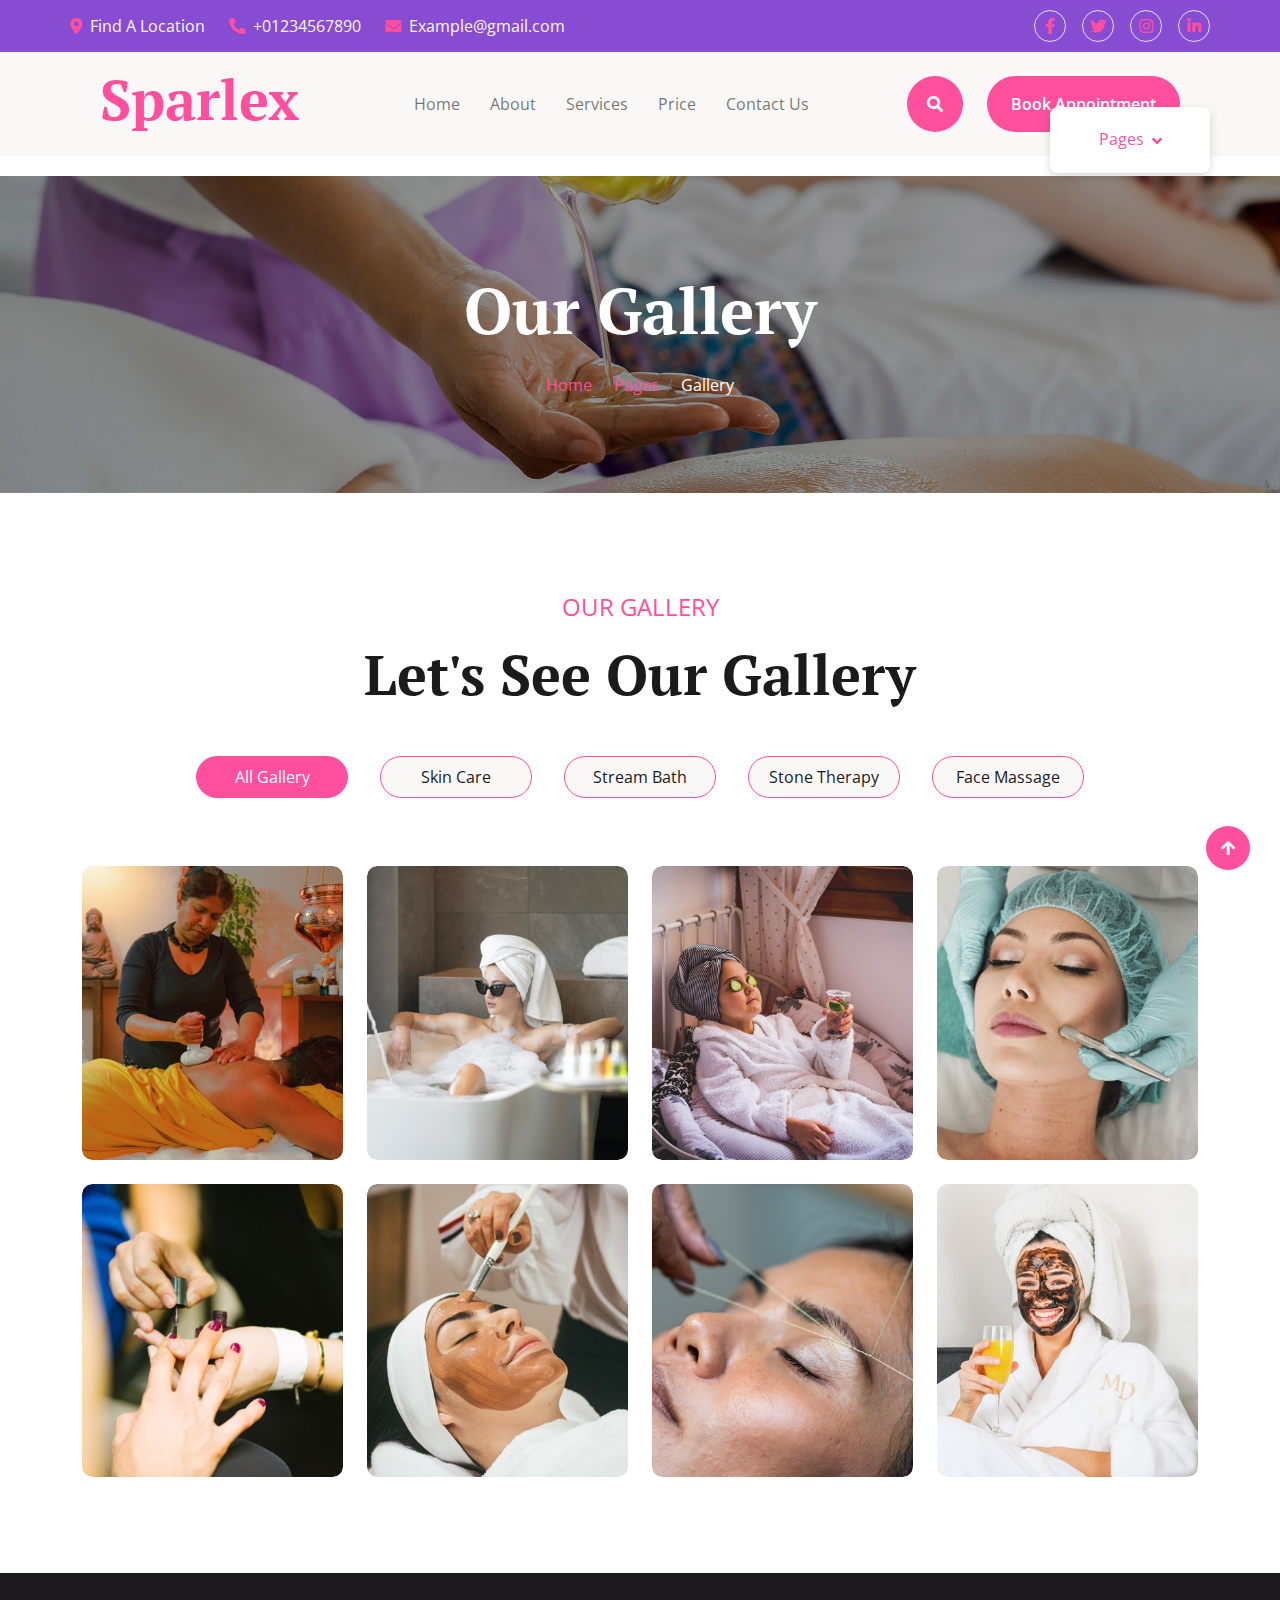
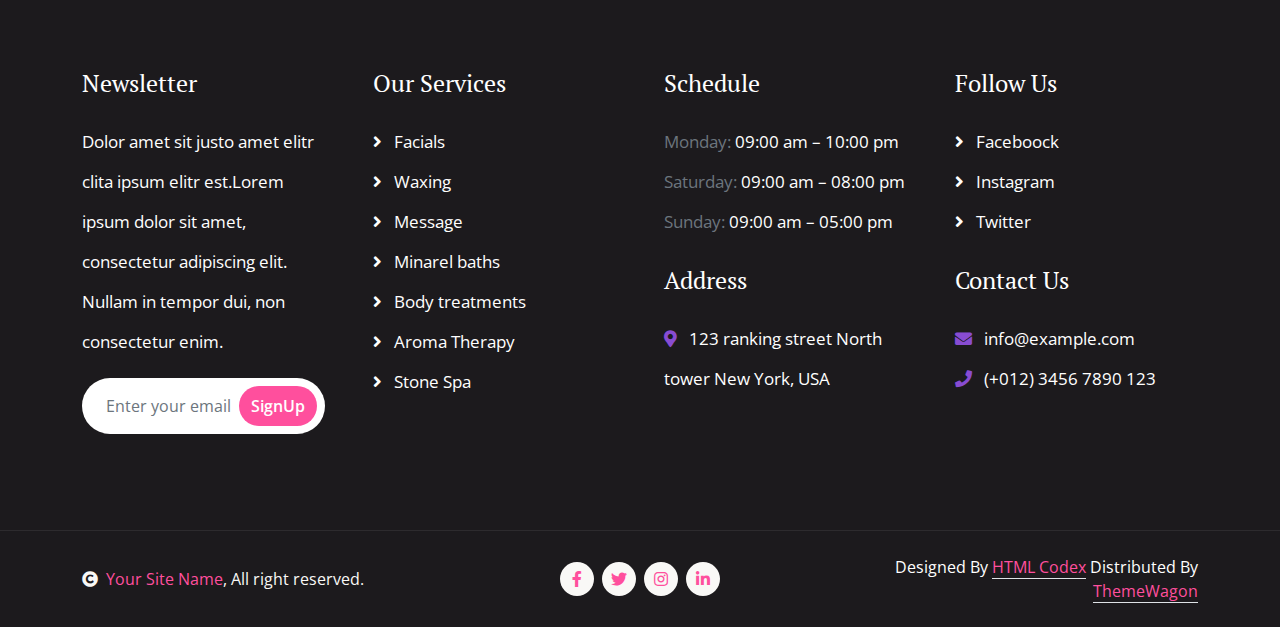
<file: gallery.html>
<!DOCTYPE html>
<html lang="en">

    <head>
        <meta charset="utf-8">
        <title>Sparlex - Spa Website Template</title>
        <meta content="width=device-width, initial-scale=1.0" name="viewport">
        <meta content="" name="keywords">
        <meta content="" name="description">

        <!-- Google Web Fonts -->
        <link rel="preconnect" href="https://fonts.googleapis.com">
        <link rel="preconnect" href="https://fonts.gstatic.com" crossorigin>
        <link href="https://fonts.googleapis.com/css2?family=Open+Sans:wght@400;600&family=PT+Serif:wght@400;700&display=swap" rel="stylesheet"> 

        <!-- Icon Font Stylesheet -->
        <link rel="stylesheet" href="https://use.fontawesome.com/releases/v5.15.4/css/all.css"/>
        <link href="https://cdn.jsdelivr.net/npm/bootstrap-icons@1.4.1/font/bootstrap-icons.css" rel="stylesheet">

        <!-- Libraries Stylesheet -->
        <link href="lib/animate/animate.min.css" rel="stylesheet">
        <link href="lib/lightbox/css/lightbox.min.css" rel="stylesheet">
        <link href="lib/owlcarousel/assets/owl.carousel.min.css" rel="stylesheet">


        <!-- Customized Bootstrap Stylesheet -->
        <link href="css/bootstrap.min.css" rel="stylesheet">

        <!-- Template Stylesheet -->
        <link href="css/style.css" rel="stylesheet">
    </head>

    <body>

        <!-- Spinner Start -->
        <div id="spinner" class="show w-100 vh-100 bg-white position-fixed translate-middle top-50 start-50  d-flex align-items-center justify-content-center">
            <div class="spinner-grow text-primary" role="status"></div>
        </div>
        <!-- Spinner End -->


        <!-- Navbar start -->
        <div class="container-fluid sticky-top px-0">
            <div class="container-fluid topbar d-none d-lg-block">
                <div class="container px-0">
                    <div class="row align-items-center">
                        <div class="col-lg-8">
                            <div class="d-flex flex-wrap">
                                <a href="#" class="me-4 text-light"><i class="fas fa-map-marker-alt text-primary me-2"></i>Find A Location</a>
                                <a href="#" class="me-4 text-light"><i class="fas fa-phone-alt text-primary me-2"></i>+01234567890</a>
                                <a href="#" class="text-light"><i class="fas fa-envelope text-primary me-2"></i>Example@gmail.com</a>
                            </div>

                        </div>
                        <div class="col-lg-4">
                            <div class="d-flex align-items-center justify-content-end">
                                <a href="#" class="me-3 btn-square border rounded-circle nav-fill"><i class="fab fa-facebook-f"></i></a>
                                <a href="#" class="me-3 btn-square border rounded-circle nav-fill"><i class="fab fa-twitter"></i></a>
                                <a href="#" class="me-3 btn-square border rounded-circle nav-fill"><i class="fab fa-instagram"></i></a>
                                <a href="#" class="btn-square border rounded-circle nav-fill"><i class="fab fa-linkedin-in"></i></a>
                            </div>
                        </div>
                    </div>
                </div>
            </div>
            <div class="container-fluid bg-light">
                <div class="container px-0">
                    <nav class="navbar navbar-light navbar-expand-xl">
                        <a href="index.html" class="navbar-brand">
                            <h1 class="text-primary display-4">Sparlex</h1>
                        </a>
                        <button class="navbar-toggler py-2 px-3" type="button" data-bs-toggle="collapse" data-bs-target="#navbarCollapse">
                            <span class="fa fa-bars text-primary"></span>
                        </button>
                        <div class="collapse navbar-collapse bg-light py-3" id="navbarCollapse">
                            <div class="navbar-nav mx-auto border-top">
                                <a href="index.html" class="nav-item nav-link">Home</a>
                                <a href="about.html" class="nav-item nav-link">About</a>
                                <a href="service.html" class="nav-item nav-link">Services</a>
                                <a href="price.html" class="nav-item nav-link">Price</a>
                                <div class="nav-item dropdown">
                                    <a href="#" class="nav-link dropdown-toggle active" data-bs-toggle="dropdown">Pages</a>
                                    <div class="dropdown-menu m-0 bg-secondary rounded-0">
                                        <a href="team.html" class="dropdown-item">Team</a>
                                        <a href="testimonial.html" class="dropdown-item">Testimonial</a>
                                        <a href="gallery.html" class="dropdown-item active">Gallery</a>
                                        <a href="appointment.html" class="dropdown-item">Appointment</a>
                                        <a href="404.html" class="dropdown-item">404 page</a>
                                    </div>
                                </div>
                                <a href="contact.html" class="nav-item nav-link">Contact Us</a>
                            </div>
                            <div class="d-flex align-items-center flex-nowrap pt-xl-0">
                                <button class="btn-search btn btn-primary btn-primary-outline-0 rounded-circle btn-lg-square" data-bs-toggle="modal" data-bs-target="#searchModal"><i class="fas fa-search"></i></button>
                                <a href="index.html" class="btn btn-primary btn-primary-outline-0 rounded-pill py-3 px-4 ms-4">Book Appointment</a>
                            </div>
                        </div>
                    </nav>
                </div>
            </div>
        </div>
        <!-- Navbar End -->


        <!-- Modal Search Start -->
        <div class="modal fade" id="searchModal" tabindex="-1" aria-labelledby="exampleModalLabel" aria-hidden="true">
            <div class="modal-dialog modal-fullscreen">
                <div class="modal-content rounded-0">
                    <div class="modal-header">
                        <h5 class="modal-title" id="exampleModalLabel">Search by keyword</h5>
                        <button type="button" class="btn-close" data-bs-dismiss="modal" aria-label="Close"></button>
                    </div>
                    <div class="modal-body d-flex align-items-center">
                        <div class="input-group w-75 mx-auto d-flex">
                            <input type="search" class="form-control p-3" placeholder="keywords" aria-describedby="search-icon-1">
                            <span id="search-icon-1" class="input-group-text p-3"><i class="fa fa-search"></i></span>
                        </div>
                    </div>
                </div>
            </div>
        </div>
        <!-- Modal Search End -->



        <!-- Header Start -->
        <div class="container-fluid bg-breadcrumb py-5">
            <div class="container text-center py-5">
                <h3 class="text-white display-3 mb-4">Our Gallery</h1>
                <ol class="breadcrumb justify-content-center mb-0">
                    <li class="breadcrumb-item"><a href="index.html">Home</a></li>
                    <li class="breadcrumb-item"><a href="#">Pages</a></li>
                    <li class="breadcrumb-item active text-white">Gallery</li>
                </ol>    
            </div>
        </div>
        <!-- Header End -->

        
        <!-- Gallery Start -->
        <div class="container-fluid gallery py-5">
            <div class="container py-5">
                <div class="text-center mx-auto mb-5" style="max-width: 800px;">
                    <p class="fs-4 text-uppercase text-primary">Our Gallery</p>
                    <h1 class="display-4 mb-4">Let's See Our Gallery</h1>
                </div>
                <div class="tab-class text-center">
                    <ul class="nav nav-pills d-inline-flex justify-content-center mb-5">
                        <li class="nav-item">
                            <a class="d-flex mx-3 py-2 border border-primary bg-light rounded-pill active" data-bs-toggle="pill" href="#tab-1">
                                <span class="text-dark" style="width: 150px;">All Gallery</span>
                            </a>
                        </li>
                        <li class="nav-item">
                            <a class="d-flex py-2 mx-3 border border-primary bg-light rounded-pill" data-bs-toggle="pill" href="#tab-2">
                                <span class="text-dark" style="width: 150px;">Skin Care</span>
                            </a>
                        </li>
                        <li class="nav-item">
                            <a class="d-flex mx-3 py-2 border border-primary bg-light rounded-pill" data-bs-toggle="pill" href="#tab-3">
                                <span class="text-dark" style="width: 150px;">Stream Bath</span>
                            </a>
                        </li>
                        <li class="nav-item">
                            <a class="d-flex mx-3 py-2 border border-primary bg-light rounded-pill" data-bs-toggle="pill" href="#tab-4">
                                <span class="text-dark" style="width: 150px;">Stone Therapy</span>
                            </a>
                        </li>
                        <li class="nav-item">
                            <a class="d-flex mx-3 py-2 border border-primary bg-light rounded-pill" data-bs-toggle="pill" href="#tab-5">
                                <span class="text-dark" style="width: 150px;">Face Massage</span>
                            </a>
                        </li>
                    </ul>
                    <div class="tab-content">
                        <div id="tab-1" class="tab-pane fade show p-0 active">
                            <div class="row g-4">
                                <div class="col-lg-12">
                                    <div class="row g-4">
                                        <div class="col-lg-3">
                                            <div class="gallery-img">
                                                <img class="img-fluid rounded w-100" src="img/gallery-1.jpg" alt="">
                                                <div class="gallery-overlay p-4">
                                                    <h4 class="text-secondary">Skin Care</h4>
                                                </div>
                                                <div class="search-icon">
                                                    <a href="img/gallery-1.jpg" data-lightbox="Gallery-1" class="my-auto"><i class="fas fa-search-plus btn-primary btn-primary-outline-0 rounded-circle p-3"></i></a>
                                                </div>
                                            </div>
                                        </div>
                                        <div class="col-lg-3">
                                            <div class="gallery-img">
                                                <img class="img-fluid rounded w-100" src="img/gallery-2.jpg" alt="">
                                                <div class="gallery-overlay p-4">
                                                    <h4 class="text-secondary">Stream Bath</h4>
                                                </div>
                                                <div class="search-icon">
                                                    <a href="img/gallery-2.jpg" data-lightbox="Gallery-2" class="my-auto"><i class="fas fa-search-plus btn-primary btn-primary-outline-0 rounded-circle p-3"></i></a>
                                                </div>
                                            </div>
                                        </div>
                                        <div class="col-lg-3">
                                            <div class="gallery-img">
                                                <img class="img-fluid rounded w-100" src="img/gallery-3.jpg" alt="">
                                                <div class="gallery-overlay p-4">
                                                    <h4 class="text-secondary">Stone Therapy</h4>
                                                </div>
                                                <div class="search-icon">
                                                    <a href="img/gallery-3.jpg" data-lightbox="Gallery-3" class="my-auto"><i class="fas fa-search-plus btn-primary btn-primary-outline-0 rounded-circle p-3"></i></a>
                                                </div>
                                            </div>
                                        </div>
                                        <div class="col-lg-3">
                                            <div class="gallery-img">
                                                <img class="img-fluid rounded w-100" src="img/gallery-4.jpg" alt="">
                                                <div class="gallery-overlay p-4">
                                                    <h4 class="text-secondary">Face Massage</h4>
                                                </div>
                                                <div class="search-icon">
                                                    <a href="img/gallery-4.jpg" data-lightbox="Gallery-4" class="my-auto"><i class="fas fa-search-plus btn-primary btn-primary-outline-0 rounded-circle p-3"></i></a>
                                                </div>
                                            </div>
                                        </div>
                                        <div class="col-lg-3">
                                            <div class="gallery-img">
                                                <img class="img-fluid rounded w-100" src="img/gallery-5.jpg" alt="">
                                                <div class="gallery-overlay p-4">
                                                    <h4 class="text-secondary">Skin Care</h4>
                                                </div>
                                                <div class="search-icon">
                                                    <a href="img/gallery-5.jpg" data-lightbox="Gallery-5" class="my-auto"><i class="fas fa-search-plus btn-primary btn-primary-outline-0 rounded-circle p-3"></i></a>
                                                </div>
                                            </div>
                                        </div>
                                        <div class="col-lg-3">
                                            <div class="gallery-img">
                                                <img class="img-fluid rounded w-100" src="img/gallery-6.jpg" alt="">
                                                <div class="gallery-overlay p-4">
                                                    <h4 class="text-secondary">Stream Bath</h4>
                                                </div>
                                                <div class="search-icon">
                                                    <a href="img/gallery-6.jpg" data-lightbox="Gallery-6" class="my-auto"><i class="fas fa-search-plus btn-primary btn-primary-outline-0 rounded-circle p-3"></i></a>
                                                </div>
                                            </div>
                                        </div>
                                        <div class="col-lg-3">
                                            <div class="gallery-img">
                                                <img class="img-fluid rounded w-100" src="img/gallery-7.jpg" alt="">
                                                <div class="gallery-overlay p-4">
                                                    <h4 class="text-secondary">Stone Therapy</h4>
                                                </div>
                                                <div class="search-icon">
                                                    <a href="img/gallery-7.jpg" data-lightbox="Gallery-7" class="my-auto"><i class="fas fa-search-plus btn-primary btn-primary-outline-0 rounded-circle p-3"></i></a>
                                                </div>
                                            </div>
                                        </div>
                                        <div class="col-lg-3">
                                            <div class="gallery-img">
                                                <img class="img-fluid rounded w-100" src="img/gallery-8.jpg" alt="">
                                                <div class="gallery-overlay p-4">
                                                    <h4 class="text-secondary">Face Massage</h4>
                                                </div>
                                                <div class="search-icon">
                                                    <a href="img/gallery-8.jpg" data-lightbox="Gallery-8" class="my-auto"><i class="fas fa-search-plus btn-primary btn-primary-outline-0 rounded-circle p-3"></i></a>
                                                </div>
                                            </div>
                                        </div>
                                    </div>
                                </div>
                            </div>
                        </div>
                        <div id="tab-2" class="tab-pane fade show p-0">
                            <div class="row g-4">
                                <div class="col-lg-12">
                                    <div class="row g-4">
                                        <div class="col-lg-3">
                                            <div class="gallery-img">
                                                <img class="img-fluid rounded w-100" src="img/gallery-9.jpg" alt="">
                                                <div class="gallery-overlay p-4">
                                                    <h4 class="text-secondary">Skin Care</h4>
                                                </div>
                                                <div class="search-icon">
                                                    <a href="img/gallery-9.jpg" data-lightbox="Gallery-9" class="my-auto"><i class="fas fa-search-plus btn-primary btn-primary-outline-0 rounded-circle p-3"></i></a>
                                                </div>
                                            </div>
                                        </div>
                                        <div class="col-lg-3">
                                            <div class="gallery-img">
                                                <img class="img-fluid rounded w-100" src="img/gallery-10.jpg" alt="">
                                                <div class="gallery-overlay p-4">
                                                    <h4 class="text-secondary">Skin Care</h4>
                                                </div>
                                                <div class="search-icon">
                                                    <a href="img/gallery-10.jpg" data-lightbox="Gallery-10" class="my-auto"><i class="fas fa-search-plus btn-primary btn-primary-outline-0 rounded-circle p-3"></i></a>
                                                </div>
                                            </div>
                                        </div>
                                        <div class="col-lg-3">
                                            <div class="gallery-img">
                                                <img class="img-fluid rounded w-100" src="img/gallery-5.jpg" alt="">
                                                <div class="gallery-overlay p-4">
                                                    <h4 class="text-secondary">Skin Care</h4>
                                                </div>
                                                <div class="search-icon">
                                                    <a href="img/gallery-5.jpg" data-lightbox="Gallery-11" class="my-auto"><i class="fas fa-search-plus btn-primary btn-primary-outline-0 rounded-circle p-3"></i></a>
                                                </div>
                                            </div>
                                        </div>
                                        <div class="col-lg-3">
                                            <div class="gallery-img">
                                                <img class="img-fluid rounded w-100" src="img/gallery-1.jpg" alt="">
                                                <div class="gallery-overlay p-4">
                                                    <h4 class="text-secondary">Skin Care</h4>
                                                </div>
                                                <div class="search-icon">
                                                    <a href="img/gallery-1.jpg" data-lightbox="Gallery-12" class="my-auto"><i class="fas fa-search-plus btn-primary btn-primary-outline-0 rounded-circle p-3"></i></a>
                                                </div>
                                            </div>
                                        </div>
                                    </div>
                                </div>
                            </div>
                        </div>
                        <div id="tab-3" class="tab-pane fade show p-0">
                            <div class="row g-4">
                                <div class="col-lg-12">
                                    <div class="row g-4">
                                        <div class="col-lg-3">
                                            <div class="gallery-img">
                                                <img class="img-fluid rounded w-100" src="img/gallery-11.jpg" alt="">
                                                <div class="gallery-overlay p-4">
                                                    <h4 class="text-secondary">Stream Bath</h4>
                                                </div>
                                                <div class="search-icon">
                                                    <a href="img/gallery-11.jpg" data-lightbox="Gallery-13" class="my-auto"><i class="fas fa-search-plus btn-primary btn-primary-outline-0 rounded-circle p-3"></i></a>
                                                </div>
                                            </div>
                                        </div>
                                        <div class="col-lg-3">
                                            <div class="gallery-img">
                                                <img class="img-fluid rounded w-100" src="img/gallery-12.jpg" alt="">
                                                <div class="gallery-overlay p-4">
                                                    <h4 class="text-secondary">Stream Bath</h4>
                                                </div>
                                                <div class="search-icon">
                                                    <a href="img/gallery-12.jpg" data-lightbox="Gallery-14" class="my-auto"><i class="fas fa-search-plus btn-primary btn-primary-outline-0 rounded-circle p-3"></i></a>
                                                </div>
                                            </div>
                                        </div>
                                        <div class="col-lg-3">
                                            <div class="gallery-img">
                                                <img class="img-fluid rounded w-100" src="img/gallery-2.jpg" alt="">
                                                <div class="gallery-overlay p-4">
                                                    <h4 class="text-secondary">Stream Bath</h4>
                                                </div>
                                                <div class="search-icon">
                                                    <a href="img/gallery-2.jpg" data-lightbox="Gallery-15" class="my-auto"><i class="fas fa-search-plus btn-primary btn-primary-outline-0 rounded-circle p-3"></i></a>
                                                </div>
                                            </div>
                                        </div>
                                        <div class="col-lg-3">
                                            <div class="gallery-img">
                                                <img class="img-fluid rounded w-100" src="img/gallery-6.jpg" alt="">
                                                <div class="gallery-overlay p-4">
                                                    <h4 class="text-secondary">Stream Bath</h4>
                                                </div>
                                                <div class="search-icon">
                                                    <a href="img/gallery-6.jpg" data-lightbox="Gallery-16" class="my-auto"><i class="fas fa-search-plus btn-primary btn-primary-outline-0 rounded-circle p-3"></i></a>
                                                </div>
                                            </div>
                                        </div>
                                    </div>
                                </div>
                            </div>
                        </div>
                        <div id="tab-4" class="tab-pane fade show p-0">
                            <div class="row g-4">
                                <div class="col-lg-12">
                                    <div class="row g-4">
                                        <div class="col-lg-3">
                                            <div class="gallery-img">
                                                <img class="img-fluid rounded w-100" src="img/gallery-13.jpg" alt="">
                                                <div class="gallery-overlay p-4">
                                                    <h4 class="text-secondary">Stone Therapy</h4>
                                                </div>
                                                <div class="search-icon">
                                                    <a href="img/gallery-13.jpg" data-lightbox="Gallery-17" class="my-auto"><i class="fas fa-search-plus btn-primary btn-primary-outline-0 rounded-circle p-3"></i></a>
                                                </div>
                                            </div>
                                        </div>
                                        <div class="col-lg-3">
                                            <div class="gallery-img">
                                                <img class="img-fluid rounded w-100" src="img/gallery-2.jpg" alt="">
                                                <div class="gallery-overlay p-4">
                                                    <h4 class="text-secondary">Stone Therapy</h4>
                                                </div>
                                                <div class="search-icon">
                                                    <a href="img/gallery-2.jpg" data-lightbox="Gallery-18" class="my-auto"><i class="fas fa-search-plus btn-primary btn-primary-outline-0 rounded-circle p-3"></i></a>
                                                </div>
                                            </div>
                                        </div>
                                        <div class="col-lg-3">
                                            <div class="gallery-img">
                                                <img class="img-fluid rounded w-100" src="img/gallery-3.jpg" alt="">
                                                <div class="gallery-overlay p-4">
                                                    <h4 class="text-secondary">Stone Therapy</h4>
                                                </div>
                                                <div class="search-icon">
                                                    <a href="img/gallery-3.jpg" data-lightbox="Gallery-19" class="my-auto"><i class="fas fa-search-plus btn-primary btn-primary-outline-0 rounded-circle p-3"></i></a>
                                                </div>
                                            </div>
                                        </div>
                                        <div class="col-lg-3">
                                            <div class="gallery-img">
                                                <img class="img-fluid rounded w-100" src="img/gallery-7.jpg" alt="">
                                                <div class="gallery-overlay p-4">
                                                    <h4 class="text-secondary">Stone Therapy</h4>
                                                </div>
                                                <div class="search-icon">
                                                    <a href="img/gallery-7.jpg" data-lightbox="Gallery-20" class="my-auto"><i class="fas fa-search-plus btn-primary btn-primary-outline-0 rounded-circle p-3"></i></a>
                                                </div>
                                            </div>
                                        </div>
                                    </div>
                                </div>
                            </div>
                        </div>
                        <div id="tab-5" class="tab-pane fade show p-0">
                            <div class="row g-4">
                                <div class="col-lg-12">
                                    <div class="row g-4">
                                        <div class="col-lg-3">
                                            <div class="gallery-img">
                                                <img class="img-fluid rounded w-100" src="img/gallery-4.jpg" alt="">
                                                <div class="gallery-overlay p-4">
                                                    <h4 class="text-secondary">Face Massage</h4>
                                                </div>
                                                <div class="search-icon">
                                                    <a href="img/gallery-4.jpg" data-lightbox="Gallery-21" class="my-auto"><i class="fas fa-search-plus btn-primary btn-primary-outline-0 rounded-circle p-3"></i></a>
                                                </div>
                                            </div>
                                        </div>
                                        <div class="col-lg-3">
                                            <div class="gallery-img">
                                                <img class="img-fluid rounded w-100" src="img/gallery-6.jpg" alt="">
                                                <div class="gallery-overlay p-4">
                                                    <h4 class="text-secondary">Face Massage</h4>
                                                </div>
                                                <div class="search-icon">
                                                    <a href="img/gallery-6.jpg" data-lightbox="Gallery-22" class="my-auto"><i class="fas fa-search-plus btn-primary btn-primary-outline-0 rounded-circle p-3"></i></a>
                                                </div>
                                            </div>
                                        </div>
                                        <div class="col-lg-3">
                                            <div class="gallery-img">
                                                <img class="img-fluid rounded w-100" src="img/gallery-8.jpg" alt="">
                                                <div class="gallery-overlay p-4">
                                                    <h4 class="text-secondary">Face Massage</h4>
                                                </div>
                                                <div class="search-icon">
                                                    <a href="img/gallery-8.jpg" data-lightbox="Gallery-23" class="my-auto"><i class="fas fa-search-plus btn-primary btn-primary-outline-0 rounded-circle p-3"></i></a>
                                                </div>
                                            </div>
                                        </div>
                                        <div class="col-lg-3">
                                            <div class="gallery-img">
                                                <img class="img-fluid rounded w-100" src="img/gallery-14.jpg" alt="">
                                                <div class="gallery-overlay p-4">
                                                    <h4 class="text-secondary">Face Massage</h4>
                                                </div>
                                                <div class="search-icon">
                                                    <a href="img/gallery-14.jpg" data-lightbox="Gallery-24" class="my-auto"><i class="fas fa-search-plus btn-primary btn-primary-outline-0 rounded-circle p-3"></i></a>
                                                </div>
                                            </div>
                                        </div>
                                        <div class="col-lg-3">
                                            <div class="gallery-img">
                                                <img class="img-fluid rounded w-100" src="img/gallery-4.jpg" alt="">
                                                <div class="gallery-overlay p-4">
                                                    <h4 class="text-secondary">Face Massage</h4>
                                                </div>
                                                <div class="search-icon">
                                                    <a href="img/gallery-4.jpg" data-lightbox="Gallery-25" class="my-auto"><i class="fas fa-search-plus btn-primary btn-primary-outline-0 rounded-circle p-3"></i></a>
                                                </div>
                                            </div>
                                        </div>
                                        <div class="col-lg-3">
                                            <div class="gallery-img">
                                                <img class="img-fluid rounded w-100" src="img/gallery-8.jpg" alt="">
                                                <div class="gallery-overlay p-4">
                                                    <h4 class="text-secondary">Face Massage</h4>
                                                </div>
                                                <div class="search-icon">
                                                    <a href="img/gallery-8.jpg" data-lightbox="Gallery-26" class="my-auto"><i class="fas fa-search-plus btn-primary btn-primary-outline-0 rounded-circle p-3"></i></a>
                                                </div>
                                            </div>
                                        </div>
                                    </div>
                                </div>
                            </div>
                        </div>
                    </div>
                </div>
            </div>
        </div>
        <!-- gallery End -->



        <!-- Footer Start -->
        <div class="container-fluid footer py-5">
            <div class="container py-5">
                <div class="row g-5">
                    <div class="col-md-6 col-lg-6 col-xl-3">
                        <div class="footer-item">
                            <h4 class="mb-4 text-white">Newsletter</h4>
                            <p class="text-white">Dolor amet sit justo amet elitr clita ipsum elitr est.Lorem ipsum dolor sit amet, consectetur adipiscing elit. Nullam in tempor dui, non consectetur enim.</p>
                            <div class="position-relative mx-auto rounded-pill">
                                <input class="form-control rounded-pill border-0 w-100 py-3 ps-4 pe-5" type="text" placeholder="Enter your email">
                                <button type="button" class="btn btn-primary btn-primary-outline-0 rounded-pill position-absolute top-0 end-0 py-2 mt-2 me-2">SignUp</button>
                            </div>
                        </div>
                    </div>
                    <div class="col-md-6 col-lg-6 col-xl-3">
                        <div class="footer-item d-flex flex-column">
                            <h4 class="mb-4 text-white">Our Services</h4>
                            <a href=""><i class="fas fa-angle-right me-2"></i> Facials</a>
                            <a href=""><i class="fas fa-angle-right me-2"></i> Waxing</a>
                            <a href=""><i class="fas fa-angle-right me-2"></i> Message</a>
                            <a href=""><i class="fas fa-angle-right me-2"></i> Minarel baths</a>
                            <a href=""><i class="fas fa-angle-right me-2"></i> Body treatments</a>
                            <a href=""><i class="fas fa-angle-right me-2"></i> Aroma Therapy</a>
                            <a href=""><i class="fas fa-angle-right me-2"></i> Stone Spa</a>
                        </div>
                    </div>
                    <div class="col-md-6 col-lg-6 col-xl-3">
                        <div class="footer-item d-flex flex-column">
                            <h4 class="mb-4 text-white">Schedule</h4>
                            <p class="text-muted mb-0">Monday: <span class="text-white"> 09:00 am – 10:00 pm</span></p>
                            <p class="text-muted mb-0">Saturday: <span class="text-white"> 09:00 am – 08:00 pm</span></p>
                            <p class="text-muted mb-0">Sunday: <span class="text-white"> 09:00 am – 05:00 pm</span></p>
                            <h4 class="my-4 text-white">Address</h4>
                            <p class="mb-0"><i class="fas fa-map-marker-alt text-secondary me-2"></i> 123 ranking street North tower New York, USA</p>
                        </div>
                    </div>
                    <div class="col-md-6 col-lg-6 col-xl-3">
                        <div class="footer-item d-flex flex-column">
                            <h4 class="mb-4 text-white">Follow Us</h4>
                            <a href=""><i class="fas fa-angle-right me-2"></i> Faceboock</a>
                            <a href=""><i class="fas fa-angle-right me-2"></i> Instagram</a>
                            <a href=""><i class="fas fa-angle-right me-2"></i> Twitter</a>
                            <h4 class="my-4 text-white">Contact Us</h4>
                            <p class="mb-0"><i class="fas fa-envelope text-secondary me-2"></i> info@example.com</p>
                            <p class="mb-0"><i class="fas fa-phone text-secondary me-2"></i> (+012) 3456 7890 123</p>
                        </div>
                    </div>
                </div>
            </div>
        </div>
        <!-- Footer End -->



        <!-- Copyright Start -->
        <div class="container-fluid copyright py-4">
            <div class="container">
                <div class="row g-4 align-items-center">
                    <div class="col-md-4 text-center text-md-start mb-md-0">
                        <span class="text-light"><a href="#"><i class="fas fa-copyright text-light me-2"></i>Your Site Name</a>, All right reserved.</span>
                    </div>
                    <div class="col-md-4">
                        <div class="d-flex justify-content-center">
                            <a href="" class="btn btn-light btn-light-outline-0 btn-sm-square rounded-circle me-2"><i class="fab fa-facebook-f"></i></a>
                            <a href="" class="btn btn-light btn-light-outline-0 btn-sm-square rounded-circle me-2"><i class="fab fa-twitter"></i></a>
                            <a href="" class="btn btn-light btn-light-outline-0 btn-sm-square rounded-circle me-2"><i class="fab fa-instagram"></i></a>
                            <a href="" class="btn btn-light btn-light-outline-0 btn-sm-square rounded-circle me-0"><i class="fab fa-linkedin-in"></i></a>
                        </div>
                    </div>
                    <div class="col-md-4 text-center text-md-end text-white">
                        <!--/*** This template is free as long as you keep the below author’s credit link/attribution link/backlink. ***/-->
                        <!--/*** If you'd like to use the template without the below author’s credit link/attribution link/backlink, ***/-->
                        <!--/*** you can purchase the Credit Removal License from "https://htmlcodex.com/credit-removal". ***/-->
                        Designed By <a class="border-bottom" href="https://htmlcodex.com">HTML Codex</a> Distributed By <a class="border-bottom" href="https://themewagon.com">ThemeWagon</a>
                    </div>
                </div>
            </div>
        </div>
        <!-- Copyright End -->



        <!-- Back to Top -->
        <a href="#" class="btn btn-primary btn-primary-outline-0 btn-md-square rounded-circle back-to-top"><i class="fa fa-arrow-up"></i></a>   

        
    <!-- JavaScript Libraries -->
    <script src="https://ajax.googleapis.com/ajax/libs/jquery/3.6.4/jquery.min.js"></script>
    <script src="https://cdn.jsdelivr.net/npm/bootstrap@5.0.0/dist/js/bootstrap.bundle.min.js"></script>
    <script src="lib/wow/wow.min.js"></script>
    <script src="lib/easing/easing.min.js"></script>
    <script src="lib/waypoints/waypoints.min.js"></script>
    <script src="lib/counterup/counterup.min.js"></script>
    <script src="lib/lightbox/js/lightbox.min.js"></script>
    <script src="lib/owlcarousel/owl.carousel.min.js"></script>

    <!-- Template Javascript -->
    <script src="js/main.js"></script>
    </body>

</html>
</file>
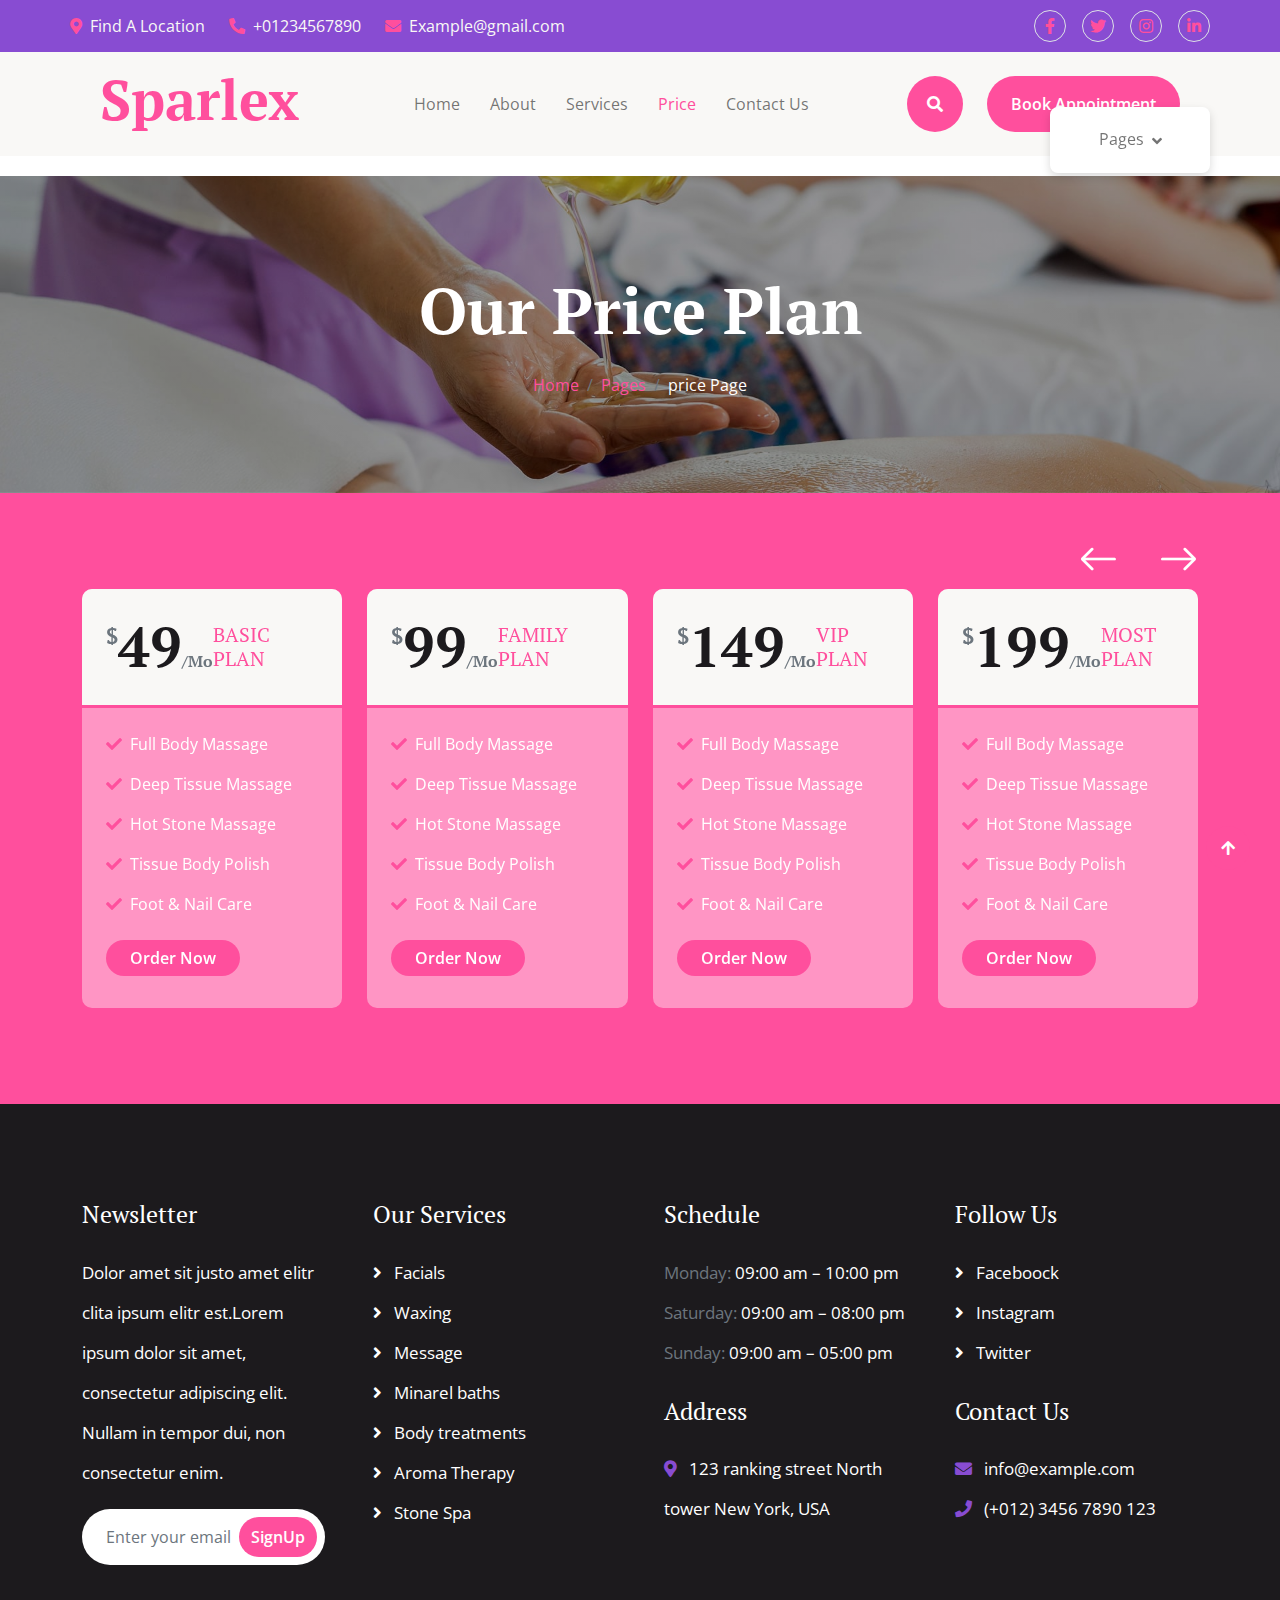
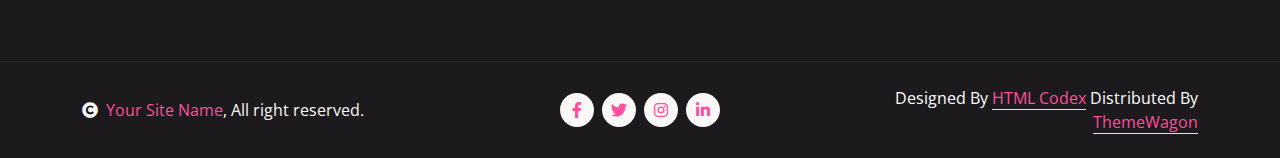
<file: price.html>
<!DOCTYPE html>
<html lang="en">

    <head>
        <meta charset="utf-8">
        <title>Sparlex - Spa Website Template</title>
        <meta content="width=device-width, initial-scale=1.0" name="viewport">
        <meta content="" name="keywords">
        <meta content="" name="description">

        <!-- Google Web Fonts -->
        <link rel="preconnect" href="https://fonts.googleapis.com">
        <link rel="preconnect" href="https://fonts.gstatic.com" crossorigin>
        <link href="https://fonts.googleapis.com/css2?family=Open+Sans:wght@400;600&family=PT+Serif:wght@400;700&display=swap" rel="stylesheet"> 

        <!-- Icon Font Stylesheet -->
        <link rel="stylesheet" href="https://use.fontawesome.com/releases/v5.15.4/css/all.css"/>
        <link href="https://cdn.jsdelivr.net/npm/bootstrap-icons@1.4.1/font/bootstrap-icons.css" rel="stylesheet">

        <!-- Libraries Stylesheet -->
        <link href="lib/animate/animate.min.css" rel="stylesheet">
        <link href="lib/lightbox/css/lightbox.min.css" rel="stylesheet">
        <link href="lib/owlcarousel/assets/owl.carousel.min.css" rel="stylesheet">


        <!-- Customized Bootstrap Stylesheet -->
        <link href="css/bootstrap.min.css" rel="stylesheet">

        <!-- Template Stylesheet -->
        <link href="css/style.css" rel="stylesheet">
    </head>

    <body>

        <!-- Spinner Start -->
        <div id="spinner" class="show w-100 vh-100 bg-white position-fixed translate-middle top-50 start-50  d-flex align-items-center justify-content-center">
            <div class="spinner-grow text-primary" role="status"></div>
        </div>
        <!-- Spinner End -->


        <!-- Navbar start -->
        <div class="container-fluid sticky-top px-0">
            <div class="container-fluid topbar d-none d-lg-block">
                <div class="container px-0">
                    <div class="row align-items-center">
                        <div class="col-lg-8">
                            <div class="d-flex flex-wrap">
                                <a href="#" class="me-4 text-light"><i class="fas fa-map-marker-alt text-primary me-2"></i>Find A Location</a>
                                <a href="#" class="me-4 text-light"><i class="fas fa-phone-alt text-primary me-2"></i>+01234567890</a>
                                <a href="#" class="text-light"><i class="fas fa-envelope text-primary me-2"></i>Example@gmail.com</a>
                            </div>

                        </div>
                        <div class="col-lg-4">
                            <div class="d-flex align-items-center justify-content-end">
                                <a href="#" class="me-3 btn-square border rounded-circle nav-fill"><i class="fab fa-facebook-f"></i></a>
                                <a href="#" class="me-3 btn-square border rounded-circle nav-fill"><i class="fab fa-twitter"></i></a>
                                <a href="#" class="me-3 btn-square border rounded-circle nav-fill"><i class="fab fa-instagram"></i></a>
                                <a href="#" class="btn-square border rounded-circle nav-fill"><i class="fab fa-linkedin-in"></i></a>
                            </div>
                        </div>
                    </div>
                </div>
            </div>
            <div class="container-fluid bg-light">
                <div class="container px-0">
                    <nav class="navbar navbar-light navbar-expand-xl">
                        <a href="index.html" class="navbar-brand">
                            <h1 class="text-primary display-4">Sparlex</h1>
                        </a>
                        <button class="navbar-toggler py-2 px-3" type="button" data-bs-toggle="collapse" data-bs-target="#navbarCollapse">
                            <span class="fa fa-bars text-primary"></span>
                        </button>
                        <div class="collapse navbar-collapse bg-light py-3" id="navbarCollapse">
                            <div class="navbar-nav mx-auto border-top">
                                <a href="index.html" class="nav-item nav-link">Home</a>
                                <a href="about.html" class="nav-item nav-link">About</a>
                                <a href="service.html" class="nav-item nav-link">Services</a>
                                <a href="price.html" class="nav-item nav-link active">Price</a>
                                <div class="nav-item dropdown">
                                    <a href="#" class="nav-link dropdown-toggle" data-bs-toggle="dropdown">Pages</a>
                                    <div class="dropdown-menu m-0 bg-secondary rounded-0">
                                        <a href="team.html" class="dropdown-item">Team</a>
                                        <a href="testimonial.html" class="dropdown-item">Testimonial</a>
                                        <a href="gallery.html" class="dropdown-item">Gallery</a>
                                        <a href="appointment.html" class="dropdown-item">Appointment</a>
                                        <a href="404.html" class="dropdown-item">404 page</a>
                                    </div>
                                </div>
                                <a href="contact.html" class="nav-item nav-link">Contact Us</a>
                            </div>
                            <div class="d-flex align-items-center flex-nowrap pt-xl-0">
                                <button class="btn-search btn btn-primary btn-primary-outline-0 rounded-circle btn-lg-square" data-bs-toggle="modal" data-bs-target="#searchModal"><i class="fas fa-search"></i></button>
                                <a href="index.html" class="btn btn-primary btn-primary-outline-0 rounded-pill py-3 px-4 ms-4">Book Appointment</a>
                            </div>
                        </div>
                    </nav>
                </div>
            </div>
        </div>
        <!-- Navbar End -->


        <!-- Modal Search Start -->
        <div class="modal fade" id="searchModal" tabindex="-1" aria-labelledby="exampleModalLabel" aria-hidden="true">
            <div class="modal-dialog modal-fullscreen">
                <div class="modal-content rounded-0">
                    <div class="modal-header">
                        <h5 class="modal-title" id="exampleModalLabel">Search by keyword</h5>
                        <button type="button" class="btn-close" data-bs-dismiss="modal" aria-label="Close"></button>
                    </div>
                    <div class="modal-body d-flex align-items-center">
                        <div class="input-group w-75 mx-auto d-flex">
                            <input type="search" class="form-control p-3" placeholder="keywords" aria-describedby="search-icon-1">
                            <span id="search-icon-1" class="input-group-text p-3"><i class="fa fa-search"></i></span>
                        </div>
                    </div>
                </div>
            </div>
        </div>
        <!-- Modal Search End -->



        <!-- Header Start -->
        <div class="container-fluid bg-breadcrumb py-5">
            <div class="container text-center py-5">
                <h3 class="text-white display-3 mb-4">Our Price Plan</h1>
                <ol class="breadcrumb justify-content-center mb-0">
                    <li class="breadcrumb-item"><a href="index.html">Home</a></li>
                    <li class="breadcrumb-item"><a href="#">Pages</a></li>
                    <li class="breadcrumb-item active text-white">price Page</li>
                </ol>    
            </div>
        </div>
        <!-- Header End -->

        
        <!-- Pricing Start -->
        <div class="container-fluid pricing py-5" style="background: var(--bs-primary);">
            <div class="container py-5">
                <div class="owl-carousel pricing-carousel">
                    <div class="pricing-item">
                        <div class="rounded pricing-content">
                            <div class="d-flex align-items-center justify-content-between bg-light rounded-top border-3 border-bottom border-primary p-4">
                                <h1 class="display-4 mb-0">
                                    <small class="align-top text-muted" style="font-size: 22px; line-height: 45px;">$</small>49<small class="text-muted" style="font-size: 16px; line-height: 40px;">/Mo</small>
                                </h1>
                                <h5 class="text-primary text-uppercase m-0">Basic Plan</h5>
                            </div>
                            <div class="p-4">
                                <p><i class="fa fa-check text-primary me-2"></i>Full Body Massage</p>
                                <p><i class="fa fa-check text-primary me-2"></i>Deep Tissue Massage</p>
                                <p><i class="fa fa-check text-primary me-2"></i>Hot Stone Massage</p>
                                <p><i class="fa fa-check text-primary me-2"></i>Tissue Body Polish</p>
                                <p><i class="fa fa-check text-primary me-2"></i>Foot & Nail Care</p>
                                <a href="" class="btn btn-primary btn-primary-outline-0 rounded-pill my-2 px-4">Order Now</a>
                            </div>
                        </div>
                    </div>
                    <div class="pricing-item">
                        <div class="pricing-content rounded">
                            <div class="d-flex align-items-center justify-content-between bg-light rounded-top border-3 border-bottom border-primary p-4">
                                <h1 class="display-4 mb-0">
                                    <small class="align-top text-muted" style="font-size: 22px; line-height: 45px;">$</small>99<small class="text-muted" style="font-size: 16px; line-height: 40px;">/Mo</small>
                                </h1>
                                <h5 class="text-primary text-uppercase m-0">Family Plan</h5>
                            </div>
                            <div class="p-4">
                                <p><i class="fa fa-check text-primary me-2"></i>Full Body Massage</p>
                                <p><i class="fa fa-check text-primary me-2"></i>Deep Tissue Massage</p>
                                <p><i class="fa fa-check text-primary me-2"></i>Hot Stone Massage</p>
                                <p><i class="fa fa-check text-primary me-2"></i>Tissue Body Polish</p>
                                <p><i class="fa fa-check text-primary me-2"></i>Foot & Nail Care</p>
                                <a href="" class="btn btn-primary btn-primary-outline-0 rounded-pill my-2 px-4">Order Now</a>
                            </div>
                        </div>
                    </div>
                    <div class="pricing-item">
                        <div class="pricing-content rounded">
                            <div class="d-flex align-items-center justify-content-between bg-light rounded-top border-3 border-bottom border-primary p-4">
                                <h1 class="display-4 mb-0">
                                    <small class="align-top text-muted" style="font-size: 22px; line-height: 45px;">$</small>149<small class="text-muted" style="font-size: 16px; line-height: 40px;">/Mo</small>
                                </h1>
                                <h5 class="text-primary text-uppercase m-0">VIP Plan</h5>
                            </div>
                            <div class="p-4">
                                <p><i class="fa fa-check text-primary me-2"></i>Full Body Massage</p>
                                <p><i class="fa fa-check text-primary me-2"></i>Deep Tissue Massage</p>
                                <p><i class="fa fa-check text-primary me-2"></i>Hot Stone Massage</p>
                                <p><i class="fa fa-check text-primary me-2"></i>Tissue Body Polish</p>
                                <p><i class="fa fa-check text-primary me-2"></i>Foot & Nail Care</p>
                                <a href="" class="btn btn-primary btn-primary-outline-0 rounded-pill my-2 px-4">Order Now</a>
                            </div>
                        </div>
                    </div>
                    <div class="pricing-item">
                        <div class="pricing-content rounded">
                            <div class="d-flex align-items-center justify-content-between bg-light rounded-top border-3 border-bottom border-primary p-4">
                                <h1 class="display-4 mb-0">
                                    <small class="align-top text-muted" style="font-size: 22px; line-height: 45px;">$</small>199<small class="text-muted" style="font-size: 16px; line-height: 40px;">/Mo</small>
                                </h1>
                                <h5 class="text-primary text-uppercase m-0">Most Plan</h5>
                            </div>
                            <div class="p-4">
                                <p><i class="fa fa-check text-primary me-2"></i>Full Body Massage</p>
                                <p><i class="fa fa-check text-primary me-2"></i>Deep Tissue Massage</p>
                                <p><i class="fa fa-check text-primary me-2"></i>Hot Stone Massage</p>
                                <p><i class="fa fa-check text-primary me-2"></i>Tissue Body Polish</p>
                                <p><i class="fa fa-check text-primary me-2"></i>Foot & Nail Care</p>
                                <a href="" class="btn btn-primary btn-primary-outline-0 rounded-pill my-2 px-4">Order Now</a>
                            </div>
                        </div>
                    </div>
                </div>
            </div>
        </div>
        <!-- Pricing End -->



        <!-- Footer Start -->
        <div class="container-fluid footer py-5">
            <div class="container py-5">
                <div class="row g-5">
                    <div class="col-md-6 col-lg-6 col-xl-3">
                        <div class="footer-item">
                            <h4 class="mb-4 text-white">Newsletter</h4>
                            <p class="text-white">Dolor amet sit justo amet elitr clita ipsum elitr est.Lorem ipsum dolor sit amet, consectetur adipiscing elit. Nullam in tempor dui, non consectetur enim.</p>
                            <div class="position-relative mx-auto rounded-pill">
                                <input class="form-control rounded-pill border-0 w-100 py-3 ps-4 pe-5" type="text" placeholder="Enter your email">
                                <button type="button" class="btn btn-primary btn-primary-outline-0 rounded-pill position-absolute top-0 end-0 py-2 mt-2 me-2">SignUp</button>
                            </div>
                        </div>
                    </div>
                    <div class="col-md-6 col-lg-6 col-xl-3">
                        <div class="footer-item d-flex flex-column">
                            <h4 class="mb-4 text-white">Our Services</h4>
                            <a href=""><i class="fas fa-angle-right me-2"></i> Facials</a>
                            <a href=""><i class="fas fa-angle-right me-2"></i> Waxing</a>
                            <a href=""><i class="fas fa-angle-right me-2"></i> Message</a>
                            <a href=""><i class="fas fa-angle-right me-2"></i> Minarel baths</a>
                            <a href=""><i class="fas fa-angle-right me-2"></i> Body treatments</a>
                            <a href=""><i class="fas fa-angle-right me-2"></i> Aroma Therapy</a>
                            <a href=""><i class="fas fa-angle-right me-2"></i> Stone Spa</a>
                        </div>
                    </div>
                    <div class="col-md-6 col-lg-6 col-xl-3">
                        <div class="footer-item d-flex flex-column">
                            <h4 class="mb-4 text-white">Schedule</h4>
                            <p class="text-muted mb-0">Monday: <span class="text-white"> 09:00 am – 10:00 pm</span></p>
                            <p class="text-muted mb-0">Saturday: <span class="text-white"> 09:00 am – 08:00 pm</span></p>
                            <p class="text-muted mb-0">Sunday: <span class="text-white"> 09:00 am – 05:00 pm</span></p>
                            <h4 class="my-4 text-white">Address</h4>
                            <p class="mb-0"><i class="fas fa-map-marker-alt text-secondary me-2"></i> 123 ranking street North tower New York, USA</p>
                        </div>
                    </div>
                    <div class="col-md-6 col-lg-6 col-xl-3">
                        <div class="footer-item d-flex flex-column">
                            <h4 class="mb-4 text-white">Follow Us</h4>
                            <a href=""><i class="fas fa-angle-right me-2"></i> Faceboock</a>
                            <a href=""><i class="fas fa-angle-right me-2"></i> Instagram</a>
                            <a href=""><i class="fas fa-angle-right me-2"></i> Twitter</a>
                            <h4 class="my-4 text-white">Contact Us</h4>
                            <p class="mb-0"><i class="fas fa-envelope text-secondary me-2"></i> info@example.com</p>
                            <p class="mb-0"><i class="fas fa-phone text-secondary me-2"></i> (+012) 3456 7890 123</p>
                        </div>
                    </div>
                </div>
            </div>
        </div>
        <!-- Footer End -->



        <!-- Copyright Start -->
        <div class="container-fluid copyright py-4">
            <div class="container">
                <div class="row g-4 align-items-center">
                    <div class="col-md-4 text-center text-md-start mb-md-0">
                        <span class="text-light"><a href="#"><i class="fas fa-copyright text-light me-2"></i>Your Site Name</a>, All right reserved.</span>
                    </div>
                    <div class="col-md-4">
                        <div class="d-flex justify-content-center">
                            <a href="" class="btn btn-light btn-light-outline-0 btn-sm-square rounded-circle me-2"><i class="fab fa-facebook-f"></i></a>
                            <a href="" class="btn btn-light btn-light-outline-0 btn-sm-square rounded-circle me-2"><i class="fab fa-twitter"></i></a>
                            <a href="" class="btn btn-light btn-light-outline-0 btn-sm-square rounded-circle me-2"><i class="fab fa-instagram"></i></a>
                            <a href="" class="btn btn-light btn-light-outline-0 btn-sm-square rounded-circle me-0"><i class="fab fa-linkedin-in"></i></a>
                        </div>
                    </div>
                    <div class="col-md-4 text-center text-md-end text-white">
                        <!--/*** This template is free as long as you keep the below author’s credit link/attribution link/backlink. ***/-->
                        <!--/*** If you'd like to use the template without the below author’s credit link/attribution link/backlink, ***/-->
                        <!--/*** you can purchase the Credit Removal License from "https://htmlcodex.com/credit-removal". ***/-->
                        Designed By <a class="border-bottom" href="https://htmlcodex.com">HTML Codex</a> Distributed By <a class="border-bottom" href="https://themewagon.com">ThemeWagon</a>
                    </div>
                </div>
            </div>
        </div>
        <!-- Copyright End -->



        <!-- Back to Top -->
        <a href="#" class="btn btn-primary btn-primary-outline-0 btn-md-square rounded-circle back-to-top"><i class="fa fa-arrow-up"></i></a>   

        
    <!-- JavaScript Libraries -->
    <script src="https://ajax.googleapis.com/ajax/libs/jquery/3.6.4/jquery.min.js"></script>
    <script src="https://cdn.jsdelivr.net/npm/bootstrap@5.0.0/dist/js/bootstrap.bundle.min.js"></script>
    <script src="lib/wow/wow.min.js"></script>
    <script src="lib/easing/easing.min.js"></script>
    <script src="lib/waypoints/waypoints.min.js"></script>
    <script src="lib/counterup/counterup.min.js"></script>
    <script src="lib/lightbox/js/lightbox.min.js"></script>
    <script src="lib/owlcarousel/owl.carousel.min.js"></script>

    <!-- Template Javascript -->
    <script src="js/main.js"></script>
    </body>

</html>
</file>
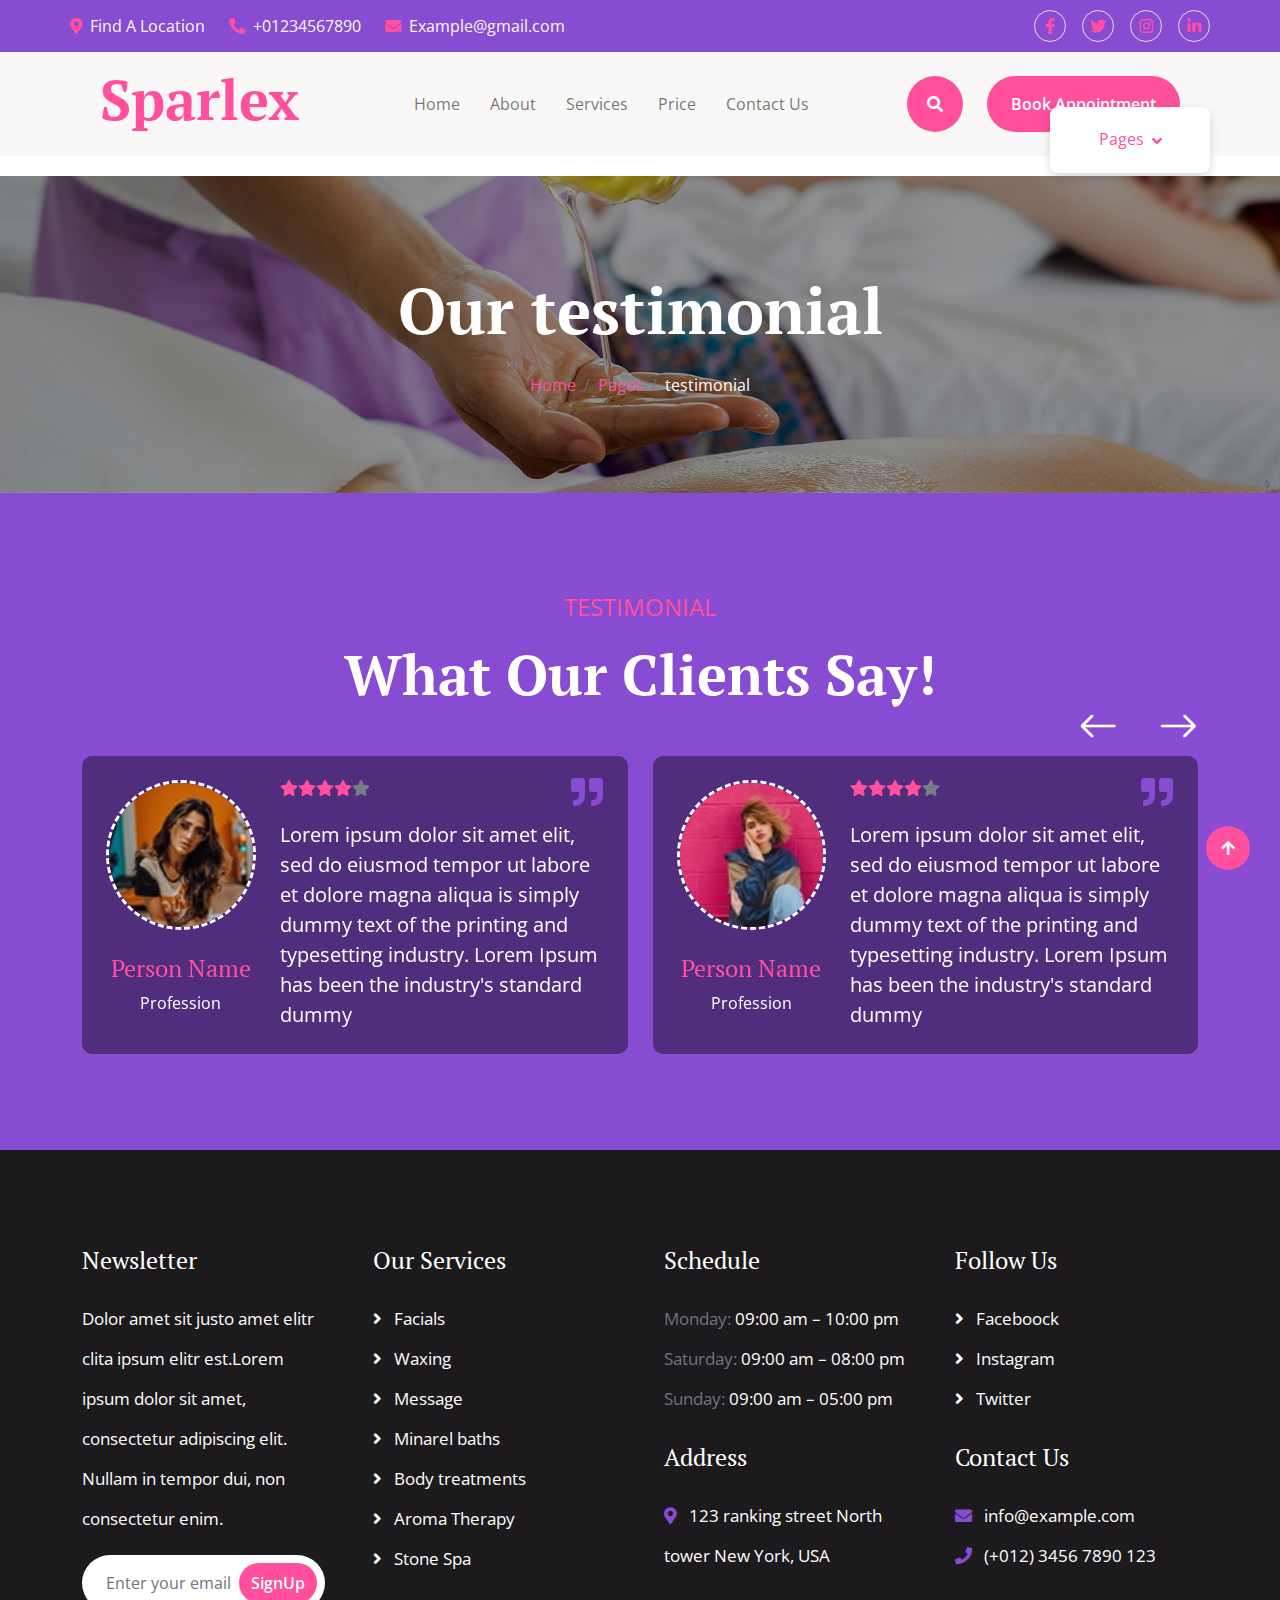
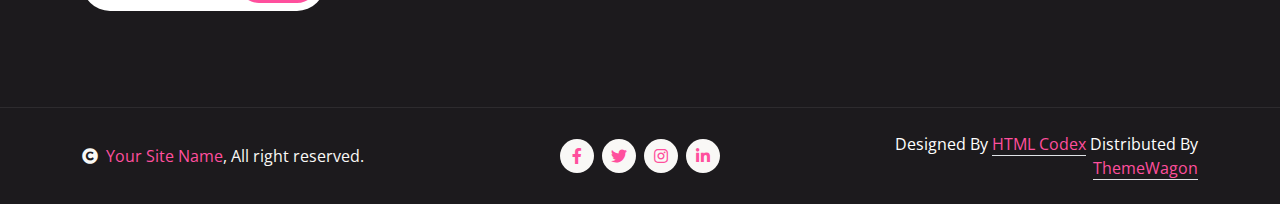
<file: testimonial.html>
<!DOCTYPE html>
<html lang="en">

    <head>
        <meta charset="utf-8">
        <title>Sparlex - Spa Website Template</title>
        <meta content="width=device-width, initial-scale=1.0" name="viewport">
        <meta content="" name="keywords">
        <meta content="" name="description">

        <!-- Google Web Fonts -->
        <link rel="preconnect" href="https://fonts.googleapis.com">
        <link rel="preconnect" href="https://fonts.gstatic.com" crossorigin>
        <link href="https://fonts.googleapis.com/css2?family=Open+Sans:wght@400;600&family=PT+Serif:wght@400;700&display=swap" rel="stylesheet"> 

        <!-- Icon Font Stylesheet -->
        <link rel="stylesheet" href="https://use.fontawesome.com/releases/v5.15.4/css/all.css"/>
        <link href="https://cdn.jsdelivr.net/npm/bootstrap-icons@1.4.1/font/bootstrap-icons.css" rel="stylesheet">

        <!-- Libraries Stylesheet -->
        <link href="lib/animate/animate.min.css" rel="stylesheet">
        <link href="lib/lightbox/css/lightbox.min.css" rel="stylesheet">
        <link href="lib/owlcarousel/assets/owl.carousel.min.css" rel="stylesheet">


        <!-- Customized Bootstrap Stylesheet -->
        <link href="css/bootstrap.min.css" rel="stylesheet">

        <!-- Template Stylesheet -->
        <link href="css/style.css" rel="stylesheet">
    </head>

    <body>

        <!-- Spinner Start -->
        <div id="spinner" class="show w-100 vh-100 bg-white position-fixed translate-middle top-50 start-50  d-flex align-items-center justify-content-center">
            <div class="spinner-grow text-primary" role="status"></div>
        </div>
        <!-- Spinner End -->


        <!-- Navbar start -->
        <div class="container-fluid sticky-top px-0">
            <div class="container-fluid topbar d-none d-lg-block">
                <div class="container px-0">
                    <div class="row align-items-center">
                        <div class="col-lg-8">
                            <div class="d-flex flex-wrap">
                                <a href="#" class="me-4 text-light"><i class="fas fa-map-marker-alt text-primary me-2"></i>Find A Location</a>
                                <a href="#" class="me-4 text-light"><i class="fas fa-phone-alt text-primary me-2"></i>+01234567890</a>
                                <a href="#" class="text-light"><i class="fas fa-envelope text-primary me-2"></i>Example@gmail.com</a>
                            </div>

                        </div>
                        <div class="col-lg-4">
                            <div class="d-flex align-items-center justify-content-end">
                                <a href="#" class="me-3 btn-square border rounded-circle nav-fill"><i class="fab fa-facebook-f"></i></a>
                                <a href="#" class="me-3 btn-square border rounded-circle nav-fill"><i class="fab fa-twitter"></i></a>
                                <a href="#" class="me-3 btn-square border rounded-circle nav-fill"><i class="fab fa-instagram"></i></a>
                                <a href="#" class="btn-square border rounded-circle nav-fill"><i class="fab fa-linkedin-in"></i></a>
                            </div>
                        </div>
                    </div>
                </div>
            </div>
            <div class="container-fluid bg-light">
                <div class="container px-0">
                    <nav class="navbar navbar-light navbar-expand-xl">
                        <a href="index.html" class="navbar-brand">
                            <h1 class="text-primary display-4">Sparlex</h1>
                        </a>
                        <button class="navbar-toggler py-2 px-3" type="button" data-bs-toggle="collapse" data-bs-target="#navbarCollapse">
                            <span class="fa fa-bars text-primary"></span>
                        </button>
                        <div class="collapse navbar-collapse bg-light py-3" id="navbarCollapse">
                            <div class="navbar-nav mx-auto border-top">
                                <a href="index.html" class="nav-item nav-link">Home</a>
                                <a href="about.html" class="nav-item nav-link">About</a>
                                <a href="service.html" class="nav-item nav-link">Services</a>
                                <a href="price.html" class="nav-item nav-link">Price</a>
                                <div class="nav-item dropdown">
                                    <a href="#" class="nav-link dropdown-toggle active" data-bs-toggle="dropdown">Pages</a>
                                    <div class="dropdown-menu m-0 bg-secondary rounded-0">
                                        <a href="team.html" class="dropdown-item">Team</a>
                                        <a href="testimonial.html" class="dropdown-item active">Testimonial</a>
                                        <a href="gallery.html" class="dropdown-item">Gallery</a>
                                        <a href="appointment.html" class="dropdown-item">Appointment</a>
                                        <a href="404.html" class="dropdown-item">404 page</a>
                                    </div>
                                </div>
                                <a href="contact.html" class="nav-item nav-link">Contact Us</a>
                            </div>
                            <div class="d-flex align-items-center flex-nowrap pt-xl-0">
                                <button class="btn-search btn btn-primary btn-primary-outline-0 rounded-circle btn-lg-square" data-bs-toggle="modal" data-bs-target="#searchModal"><i class="fas fa-search"></i></button>
                                <a href="index.html" class="btn btn-primary btn-primary-outline-0 rounded-pill py-3 px-4 ms-4">Book Appointment</a>
                            </div>
                        </div>
                    </nav>
                </div>
            </div>
        </div>
        <!-- Navbar End -->


        <!-- Modal Search Start -->
        <div class="modal fade" id="searchModal" tabindex="-1" aria-labelledby="exampleModalLabel" aria-hidden="true">
            <div class="modal-dialog modal-fullscreen">
                <div class="modal-content rounded-0">
                    <div class="modal-header">
                        <h5 class="modal-title" id="exampleModalLabel">Search by keyword</h5>
                        <button type="button" class="btn-close" data-bs-dismiss="modal" aria-label="Close"></button>
                    </div>
                    <div class="modal-body d-flex align-items-center">
                        <div class="input-group w-75 mx-auto d-flex">
                            <input type="search" class="form-control p-3" placeholder="keywords" aria-describedby="search-icon-1">
                            <span id="search-icon-1" class="input-group-text p-3"><i class="fa fa-search"></i></span>
                        </div>
                    </div>
                </div>
            </div>
        </div>
        <!-- Modal Search End -->



        <!-- Header Start -->
        <div class="container-fluid bg-breadcrumb py-5">
            <div class="container text-center py-5">
                <h3 class="text-white display-3 mb-4">Our testimonial</h1>
                <ol class="breadcrumb justify-content-center mb-0">
                    <li class="breadcrumb-item"><a href="index.html">Home</a></li>
                    <li class="breadcrumb-item"><a href="#">Pages</a></li>
                    <li class="breadcrumb-item active text-white">testimonial</li>
                </ol>    
            </div>
        </div>
        <!-- Header End -->

        
        <!-- Testimonial Start -->
        <div class="container-fluid testimonial py-5" style="background: var(--bs-secondary);">
            <div class="container py-5">
                <div class="text-center mx-auto mb-5" style="max-width: 800px;">
                    <p class="fs-4 text-uppercase text-primary">Testimonial</p>
                    <h1 class="display-4 mb-4 text-white">What Our Clients Say!</h1>
                </div>
                <div class="owl-carousel testimonial-carousel">
                    <div class="testimonial-item rounded p-4">
                        <div class="row">
                            <div class="col-4">
                                <div class="d-flex flex-column mx-auto">
                                    <div class="rounded-circle mb-4" style="border: dashed; border-color: var(--bs-white);">
                                        <img src="img/testimonial-1.jpg" class="img-fluid rounded-circle" alt="">
                                    </div>
                                    <div class="text-center">
                                        <h4 class="mb-2 text-primary">Person Name</h4>
                                        <p class="m-0 text-white">Profession</p>
                                    </div>
                                </div>
                            </div>
                            <div class="col-8">
                                <div class="position-absolute" style="top: 20px; right: 25px;">
                                    <i class="fa fa-quote-right fa-2x text-secondary"></i>
                                </div>
                                <div class="testimonial-content">
                                    <div class="d-flex mb-4">
                                        <i class="fas fa-star text-primary"></i>
                                        <i class="fas fa-star text-primary"></i>
                                        <i class="fas fa-star text-primary"></i>
                                        <i class="fas fa-star text-primary"></i>
                                        <i class="fas fa-star"></i>
                                    </div>
                                    <p class="fs-5 mb-0 text-white">Lorem ipsum dolor sit amet elit, sed do eiusmod tempor ut labore et dolore magna aliqua is simply dummy text of the printing and typesetting industry. Lorem Ipsum has been the industry's standard dummy
                                    </p>
                                </div>
                            </div>
                        </div>
                    </div>
                    <div class="testimonial-item rounded p-4">
                        <div class="row">
                            <div class="col-4">
                                <div class="d-flex flex-column mx-auto">
                                    <div class="rounded-circle mb-4" style="border: dashed; border-color: var(--bs-white);">
                                        <img src="img/testimonial-2.jpg" class="img-fluid rounded-circle" alt="">
                                    </div>
                                    <div class="text-center">
                                        <h4 class="mb-2 text-primary">Person Name</h4>
                                        <p class="m-0 text-white">Profession</p>
                                    </div>
                                </div>
                            </div>
                            <div class="col-8">
                                <div class="position-absolute" style="top: 20px; right: 25px;">
                                    <i class="fa fa-quote-right fa-2x text-secondary"></i>
                                </div>
                                <div class="testimonial-content">
                                    <div class="d-flex mb-4">
                                        <i class="fas fa-star text-primary"></i>
                                        <i class="fas fa-star text-primary"></i>
                                        <i class="fas fa-star text-primary"></i>
                                        <i class="fas fa-star text-primary"></i>
                                        <i class="fas fa-star"></i>
                                    </div>
                                    <p class="fs-5 mb-0 text-white">Lorem ipsum dolor sit amet elit, sed do eiusmod tempor ut labore et dolore magna aliqua is simply dummy text of the printing and typesetting industry. Lorem Ipsum has been the industry's standard dummy
                                    </p>
                                </div>
                            </div>
                        </div>
                    </div>
                    <div class="testimonial-item rounded p-4">
                        <div class="row">
                            <div class="col-4">
                                <div class="d-flex flex-column mx-auto">
                                    <div class="rounded-circle mb-4" style="border: dashed; border-color: var(--bs-white);">
                                        <img src="img/testimonial-3.jpg" class="img-fluid rounded-circle" alt="">
                                    </div>
                                    <div class="text-center">
                                        <h4 class="mb-2 text-primary">Person Name</h4>
                                        <p class="m-0 text-white">Profession</p>
                                    </div>
                                </div>
                            </div>
                            <div class="col-8">
                                <div class="position-absolute" style="top: 20px; right: 25px;">
                                    <i class="fa fa-quote-right fa-2x text-secondary"></i>
                                </div>
                                <div class="testimonial-content">
                                    <div class="d-flex mb-4">
                                        <i class="fas fa-star text-primary"></i>
                                        <i class="fas fa-star text-primary"></i>
                                        <i class="fas fa-star text-primary"></i>
                                        <i class="fas fa-star text-primary"></i>
                                        <i class="fas fa-star"></i>
                                    </div>
                                    <p class="fs-5 mb-0 text-white">Lorem ipsum dolor sit amet elit, sed do eiusmod tempor ut labore et dolore magna aliqua is simply dummy text of the printing and typesetting industry. Lorem Ipsum has been the industry's standard dummy
                                    </p>
                                </div>
                            </div>
                        </div>
                    </div>
                </div>
            </div>
        </div>
        <!-- Testimonial End -->



        <!-- Footer Start -->
        <div class="container-fluid footer py-5">
            <div class="container py-5">
                <div class="row g-5">
                    <div class="col-md-6 col-lg-6 col-xl-3">
                        <div class="footer-item">
                            <h4 class="mb-4 text-white">Newsletter</h4>
                            <p class="text-white">Dolor amet sit justo amet elitr clita ipsum elitr est.Lorem ipsum dolor sit amet, consectetur adipiscing elit. Nullam in tempor dui, non consectetur enim.</p>
                            <div class="position-relative mx-auto rounded-pill">
                                <input class="form-control rounded-pill border-0 w-100 py-3 ps-4 pe-5" type="text" placeholder="Enter your email">
                                <button type="button" class="btn btn-primary btn-primary-outline-0 rounded-pill position-absolute top-0 end-0 py-2 mt-2 me-2">SignUp</button>
                            </div>
                        </div>
                    </div>
                    <div class="col-md-6 col-lg-6 col-xl-3">
                        <div class="footer-item d-flex flex-column">
                            <h4 class="mb-4 text-white">Our Services</h4>
                            <a href=""><i class="fas fa-angle-right me-2"></i> Facials</a>
                            <a href=""><i class="fas fa-angle-right me-2"></i> Waxing</a>
                            <a href=""><i class="fas fa-angle-right me-2"></i> Message</a>
                            <a href=""><i class="fas fa-angle-right me-2"></i> Minarel baths</a>
                            <a href=""><i class="fas fa-angle-right me-2"></i> Body treatments</a>
                            <a href=""><i class="fas fa-angle-right me-2"></i> Aroma Therapy</a>
                            <a href=""><i class="fas fa-angle-right me-2"></i> Stone Spa</a>
                        </div>
                    </div>
                    <div class="col-md-6 col-lg-6 col-xl-3">
                        <div class="footer-item d-flex flex-column">
                            <h4 class="mb-4 text-white">Schedule</h4>
                            <p class="text-muted mb-0">Monday: <span class="text-white"> 09:00 am – 10:00 pm</span></p>
                            <p class="text-muted mb-0">Saturday: <span class="text-white"> 09:00 am – 08:00 pm</span></p>
                            <p class="text-muted mb-0">Sunday: <span class="text-white"> 09:00 am – 05:00 pm</span></p>
                            <h4 class="my-4 text-white">Address</h4>
                            <p class="mb-0"><i class="fas fa-map-marker-alt text-secondary me-2"></i> 123 ranking street North tower New York, USA</p>
                        </div>
                    </div>
                    <div class="col-md-6 col-lg-6 col-xl-3">
                        <div class="footer-item d-flex flex-column">
                            <h4 class="mb-4 text-white">Follow Us</h4>
                            <a href=""><i class="fas fa-angle-right me-2"></i> Faceboock</a>
                            <a href=""><i class="fas fa-angle-right me-2"></i> Instagram</a>
                            <a href=""><i class="fas fa-angle-right me-2"></i> Twitter</a>
                            <h4 class="my-4 text-white">Contact Us</h4>
                            <p class="mb-0"><i class="fas fa-envelope text-secondary me-2"></i> info@example.com</p>
                            <p class="mb-0"><i class="fas fa-phone text-secondary me-2"></i> (+012) 3456 7890 123</p>
                        </div>
                    </div>
                </div>
            </div>
        </div>
        <!-- Footer End -->



        <!-- Copyright Start -->
        <div class="container-fluid copyright py-4">
            <div class="container">
                <div class="row g-4 align-items-center">
                    <div class="col-md-4 text-center text-md-start mb-md-0">
                        <span class="text-light"><a href="#"><i class="fas fa-copyright text-light me-2"></i>Your Site Name</a>, All right reserved.</span>
                    </div>
                    <div class="col-md-4">
                        <div class="d-flex justify-content-center">
                            <a href="" class="btn btn-light btn-light-outline-0 btn-sm-square rounded-circle me-2"><i class="fab fa-facebook-f"></i></a>
                            <a href="" class="btn btn-light btn-light-outline-0 btn-sm-square rounded-circle me-2"><i class="fab fa-twitter"></i></a>
                            <a href="" class="btn btn-light btn-light-outline-0 btn-sm-square rounded-circle me-2"><i class="fab fa-instagram"></i></a>
                            <a href="" class="btn btn-light btn-light-outline-0 btn-sm-square rounded-circle me-0"><i class="fab fa-linkedin-in"></i></a>
                        </div>
                    </div>
                    <div class="col-md-4 text-center text-md-end text-white">
                        <!--/*** This template is free as long as you keep the below author’s credit link/attribution link/backlink. ***/-->
                        <!--/*** If you'd like to use the template without the below author’s credit link/attribution link/backlink, ***/-->
                        <!--/*** you can purchase the Credit Removal License from "https://htmlcodex.com/credit-removal". ***/-->
                        Designed By <a class="border-bottom" href="https://htmlcodex.com">HTML Codex</a> Distributed By <a class="border-bottom" href="https://themewagon.com">ThemeWagon</a>
                    </div>
                </div>
            </div>
        </div>
        <!-- Copyright End -->



        <!-- Back to Top -->
        <a href="#" class="btn btn-primary btn-primary-outline-0 btn-md-square rounded-circle back-to-top"><i class="fa fa-arrow-up"></i></a>   

        
    <!-- JavaScript Libraries -->
    <script src="https://ajax.googleapis.com/ajax/libs/jquery/3.6.4/jquery.min.js"></script>
    <script src="https://cdn.jsdelivr.net/npm/bootstrap@5.0.0/dist/js/bootstrap.bundle.min.js"></script>
    <script src="lib/wow/wow.min.js"></script>
    <script src="lib/easing/easing.min.js"></script>
    <script src="lib/waypoints/waypoints.min.js"></script>
    <script src="lib/counterup/counterup.min.js"></script>
    <script src="lib/lightbox/js/lightbox.min.js"></script>
    <script src="lib/owlcarousel/owl.carousel.min.js"></script>

    <!-- Template Javascript -->
    <script src="js/main.js"></script>
    </body>

</html>
</file>
<file: css/style.css>
/*** Spinner Start ***/
#spinner {
    opacity: 0;
    visibility: hidden;
    transition: opacity .8s ease-out, visibility 0s linear .5s;
    z-index: 99999;
 }

 #spinner.show {
     transition: opacity .8s ease-out, visibility 0s linear .0s;
     visibility: visible;
     opacity: 1;
 }
/*** Spinner End ***/

.back-to-top {
    position: fixed;
    right: 30px;
    bottom: 30px;
    display: flex;
    width: 45px;
    height: 45px;
    align-items: center;
    justify-content: center;
    transition: 0.5s;
    z-index: 99;
}

/*** Button Start ***/
.btn {
    font-weight: 600;
    transition: .5s;
}

.btn-square {
    width: 32px;
    height: 32px;
}

.btn-sm-square {
    width: 34px;
    height: 34px;
}

.btn-md-square {
    width: 44px;
    height: 44px;
}

.btn-lg-square {
    width: 56px;
    height: 56px;
}

.btn-square,
.btn-sm-square,
.btn-md-square,
.btn-lg-square {
    padding: 0;
    display: flex;
    align-items: center;
    justify-content: center;
    font-weight: normal;
}

.btn-primary-outline-0 {
    border: 0;
    color: var(--bs-white) !important;
}

.btn-light-outline-0 {
    border: 0;
    color: var(--bs-primary) !important;
}

.btn-primary-outline-0:hover {
    background: var(--bs-secondary) !important;
    color: var(--bs-white) !important;
}

.btn-light-outline-0:hover {
    background: var(--bs-secondary) !important;
    color: var(--bs-white) !important;
}

/*** Topbar Start ***/
.sticky-top {
    transition: 0.5s;
    background: var(--bs-white);
}

.topbar {
    padding: 10px 0;
    background: var(--bs-secondary) !important;
}

/*** Topbar End ***/

/*** Navbar Start ***/
.navbar .navbar-nav .nav-link {
    padding: 10px 15px;
    font-size: 16px;
    transition: .5s;
}

.navbar .navbar-nav .nav-link:hover,
.navbar .navbar-nav .nav-link.active,
.sticky-top.bg-white .navbar .navbar-nav .nav-link:hover,
.sticky-top.bg-white .navbar .navbar-nav .nav-link.active {
    color: var(--bs-primary);
}

.navbar .dropdown-toggle::after {
    border: none;
    content: "\f107";
    font-family: "Font Awesome 5 Free";
    font-weight: 700;
    vertical-align: middle;
    margin-left: 8px;
}

@media (min-width: 1200px) {
    .navbar .nav-item .dropdown-menu {
        display: block;
        visibility: hidden;
        top: 100%;
        transform: rotateX(-75deg);
        transform-origin: 0% 0%;
        border: 0;
        transition: .5s;
        opacity: 0;
    }
}

.dropdown .dropdown-menu a:hover {
    background: var(--bs-secondary);
    color: var(--bs-primary);
}

.navbar .nav-item:hover .dropdown-menu {
    transform: rotateX(0deg);
    visibility: visible;
    background: var(--bs-light) !important;
    border-radius: 10px !important;
    transition: .5s;
    opacity: 1;
}

@media (min-width: 1200px) {
    .navbar .navbar-collapse .border-top {
        border-top: none !important;
    }
}

#searchModal .modal-content {
    background: rgba(250, 250, 250, .6);
}
/*** Navbar End ***/

/*** Carousel Start ***/
.carousel-item {
    position: relative;
    min-height: 100vh
    
}

.carousel-item img {
    position: absolute;
    width: 100%;
    height: 100%;
    object-fit: cover;
}

.carousel-item .carousel-caption {
    width: 100%;
    height: 100%;
    position: absolute;
    top: 0;
    left: 0;
    display: flex;
    align-items: center;
    justify-content: center;
    text-align: center;
    background: linear-gradient(rgba(255, 255, 255, .5), rgba(255, 255, 255, 0.5));
    background-size: cover;
}

.carousel-control-prev,
.carousel-control-next {
    opacity: 0;
}

.carousel-control-prev .carousel-control-prev-icon,
.carousel-control-next .carousel-control-next-icon {
    background: transparent;
}

#carouselId .carousel-indicators {
    padding-bottom: 30px;
}

#carouselId .carousel-indicators li {
    border-top: 10px solid var(--bs-white);
    border-bottom: 10px solid var(--bs-white);
    border-right: 5px solid var(--bs-white);
    border-left: 5px solid var(--bs-white);
    margin-right: 10px;
    border-radius: 10px;
    transition: 0.5s;
}

#carouselId .carousel-indicators li.active {
    background: var(--bs-primary);
    border-color: var(--bs-primary);
    border-right: 15px solid var(--bs-primary);
    border-left: 15px solid var(--bs-primary);
}
/*** Carousel End ***/


.bg-breadcrumb {
    background: linear-gradient(rgba(0, 0, 0, 0.4), rgba(0, 0, 0, 0.4)), url(../img/appointment-background.jpg);
    background-position: center center;
    background-repeat: no-repeat;
    background-size: cover;
}

/*** Services Start ***/
.services .services-item {
    transition: 0.5s;
}

.services .services-item:hover {
    background: var(--bs-primary) !important;
    border-color: var(--bs-secondary) !important;
}

.services .services-item:hover .services-content p,
.services .services-item:hover .services-content h3 {
    color: var(--bs-white);
    transition: 0.5s;
}

.services .services-item:hover .services-content a.btn {
    background: var(--bs-white);
    color: var(--bs-primary) !important;
}

.services .services-item:hover .services-content a.btn:hover {
    color: var(--bs-white) !important;
}

.services .services-item .services-img {
    overflow: hidden;
}

.services .services-item .services-img img {
    transition: 0.5s;
}

.services .services-item .services-img img:hover {
    transform: scale(1.3);
}
/*** Services End ***/



/*** About Start ***/
/*** Youtube Video start ***/
.video {
    position: relative;
    padding-right: 70px; 
    padding-bottom: 70px;
    border-radius: 10px;
}

.video .btn-play {
    position: absolute;
    z-index: 3;
    top: 45%;
    left: 50%;
    transform: translate(-50%, -45%);
    margin-left: -35px;
    box-sizing: content-box;
    display: block;
    width: 32px;
    height: 44px;
    border-radius: 50%;

}

.video .btn-play:before {
    content: "";
    position: absolute;
    z-index: 0;
    left: 50%;
    top: 50%;
    transform: translateX(-50%) translateY(-50%);
    display: block;
    width: 100px;
    height: 100px;
    background: var(--bs-secondary);
    border-radius: 50%;
    animation: pulse-border 1500ms ease-out infinite;
}

.video .btn-play:after {
    content: "";
    position: absolute;
    z-index: 1;
    left: 50%;
    top: 50%;
    transform: translate(-50%, -50%);
    display: block;
    width: 100px;
    height: 100px;
    background: var(--bs-primary);
    border-radius: 50%;
    transition: all 200ms;
}

.video .btn-play span {
    display: block;
    position: relative;
    z-index: 3;
    width: 0;
    height: 0;
    border-left: 32px solid var(--bs-white);
    border-top: 22px solid transparent;
    border-bottom: 22px solid transparent;
}

@keyframes pulse-border {
    0% {
        transform: translateX(-50%) translateY(-50%) translateZ(0) scale(1);
        opacity: 1;
    }

    100% {
        transform: translateX(-50%) translateY(-50%) translateZ(0) scale(1.5);
        opacity: 0;
    }
}

#videoModal {
    z-index: 99999;
}

#videoModal .modal-dialog {
    position: relative;
    max-width: 800px;
    margin: 60px auto 0 auto;
}

#videoModal .modal-body {
    position: relative;
    padding: 0px;
}

#videoModal .close {
    position: absolute;
    width: 30px;
    height: 30px;
    right: 0px;
    top: -30px;
    z-index: 999;
    font-size: 30px;
    font-weight: normal;
    color: #ffffff;
    background: #000000;
    opacity: 1;
}
/*** Youtube Video End ***/
/*** About End ***/


/*** Appointment  Start ***/
.appointment {
    background: linear-gradient(rgba(0, 0, 0, 0.5), rgba(0, 0, 0, 0.5)), url(../img/appointment-background.jpg);
    background-position: center center;
    background-repeat: no-repeat;
    background-size: cover;
}

.appointment .appointment-form {
    background: linear-gradient(rgba(0, 0, 0, 0.4), rgba(0, 0, 0, .4));
    object-fit: cover;
    border-radius: 10px;
}

.appointment .appointment-time {
    background: linear-gradient(rgba(255, 255, 255, 0.2), rgba(255, 255, 255, .2));
    object-fit: cover;
    border-radius: 10px;
}

.table-section {
  margin-top: 40px;
}

.table-wrapper {
  overflow-x: auto; /* scroll on mobile */
  background: white;
  border-radius: 10px;
  box-shadow: 0 2px 8px rgba(0, 0, 0, 0.05);
}

#bookingsTable {
  width: 100%;
  border-collapse: collapse;
  font-family: 'Poppins', sans-serif;
  font-size: 0.95rem;
}

#bookingsTable thead {
  background: #1e293b; /* dark blue-gray */
  color: #ffffff;
}

#bookingsTable th, #bookingsTable td {
  padding: 12px 16px;
  text-align: left;
}

#bookingsTable th {
  text-transform: uppercase;
  letter-spacing: 0.05em;
  font-size: 0.85rem;
  border-bottom: 2px solid #334155;
}

#bookingsTable tbody tr {
  border-bottom: 1px solid #e5e7eb;
  transition: background 0.2s ease;
}

#bookingsTable tbody tr:hover {
  background: #f1f5f9; /* light hover highlight */
}

#bookingsTable td {
  color: #374151;
  vertical-align: top;
}

/* Alternate row background for readability */
#bookingsTable tbody tr:nth-child(even) {
  background-color: #f9fafb;
}

/* Mobile responsive improvements */
@media (max-width: 600px) {
  #bookingsTable th, #bookingsTable td {
    padding: 10px;
    font-size: 0.85rem;
  }
}

.modal {
  display: none;
  position: fixed;
  z-index: 999;
  left: 0; top: 0;
  width: 100%; height: 100%;
  background-color: rgba(0, 0, 0, 0.6);
  justify-content: center;
  align-items: center;
  animation: fadeIn 0.3s ease;
}

/* ===== Modal Box ===== */
.modal-content {
  background: #fff;
  border-radius: 10px;
  padding: 30px 40px;
  width: 100%;
  max-width: 400px;
  box-shadow: 0 5px 20px rgba(0,0,0,0.2);
  position: relative;
  animation: slideIn 0.3s ease;
}

/* ===== Close Button ===== */
.close {
  position: absolute;
  top: 12px;
  right: 18px;
  font-size: 1.4rem;
  cursor: pointer;
  color: #555;
}

/* ===== Form Elements ===== */
.modal-content h2 {
  text-align: center;
  margin-bottom: 15px;
}

.modal-content form input {
  width: 100%;
  padding: 10px;
  margin: 8px 0;
  border: 1px solid #ccc;
  border-radius: 6px;
  font-size: 0.95rem;
}

.modal-content form button {
  width: 100%;
  background: #2563eb;
  color: white;
  border: none;
  padding: 10px;
  border-radius: 6px;
  font-size: 1rem;
  cursor: pointer;
  transition: background 0.3s ease;
}

.modal-content form button:hover {
  background: #1e40af;
}

/* ===== Links and Buttons ===== */
/* .btn {
  background: #2563eb;
  color: white;
  padding: 8px 16px;
  border-radius: 6px;
  border: none;
  cursor: pointer;
  margin-left: 8px;
}
.btn:hover {
  background: #1e40af;
}

.btn-outline {
  background: transparent;
  border: 2px solid #2563eb;
  color: #2563eb;
}
.btn-outline:hover {
  background: #2563eb;
  color: white;
} */

/* ===== Animations ===== */
@keyframes fadeIn {
  from {opacity: 0;}
  to {opacity: 1;}
}
@keyframes slideIn {
  from {transform: translateY(-10px); opacity: 0;}
  to {transform: translateY(0); opacity: 1;}
}

/* ===== Navbar ===== */
 nav {
  display: flex;
  align-items: center;
  justify-content: space-between;
  padding: 12px 30px;
  margin-bottom: 20px;
}


/* ===== User Menu ===== */
.user-menu {
  position: relative;
  display: flex;
  align-items: center;
  cursor: pointer;
}

.user-menu img {
  width: 40px;
  height: 40px;
  border-radius: 50%;
  border: 2px solid #3b82f6;
  transition: transform 0.2s;
}

.user-menu img:hover {
  transform: scale(1.05);
}

.dropdown {
  position: absolute;
  top: 55px;
  right: 0;
  background: white;
  color: #1e293b;
  border-radius: 8px;
  box-shadow: 0 4px 10px rgba(0, 0, 0, 0.15);
  width: 160px;
  padding: 10px;
  text-align: center;
  z-index: 1000;
}

.dropdown p {
  font-size: 0.95rem;
  margin: 5px 0;
}

.logout-btn {
  background: #ef44a2;
  color: white;
  border: none;
  padding: 8px 12px;
  border-radius: 6px;
  cursor: pointer;
  width: 100%;
  margin-top: 5px;
  transition: background 0.3s ease;
}

.logout-btn:hover {
  background: #dc266f;
}

/* ===== Utility ===== */
.hidden {
  display: none;
}

/*** Appointment End ***/

/*** Counter Start ***/
.counter-section .counter-item .counter-content {
    position: relative;
    margin-bottom: 60px;
    background-image: linear-gradient(rgba(252, 152, 195, 0.3), rgba(255, 255, 255, 0.3), rgba(136, 76, 210, 0.3));
    border-radius: 10px;
    z-index: 9;
}

.counter-section .counter-item {
    text-align: center;
    background: rgba(255, 255, 255, .5) !important;
    background: linear-gradient(rgba(0, 0, 0, 0.3), rgba(0, 0, 0, 0.3));
    object-fit: cover;
    border-radius: 0 25% 0 25%;
}

.counter-section .counter-item .counter-content .svg-img {
    position: absolute;
    bottom: 0; 
    left: 50%; 
    transform: translateX(-50%); 
    margin-bottom: -50px; 
    margin-left: -45px; 
    transform: rotate(180deg);
}

.counter-section .counter-item .counter-quantity {
    width: 110px;
    height: 110px;
    border-radius: 55px;
    display: inline-flex;
    align-items: center;
    justify-content: center;
    background: var(--bs-primary);
}
/*** Counter End ***/


/*** Events Start ***/
.gallery .tab-class .nav-item {
    padding: 0 0 20px 0;
}
.gallery .tab-class .nav-item a.active {
    background: var(--bs-primary) !important;
}

.gallery .tab-class .nav-item a.active span {
    color: var(--bs-white) !important;
}

.gallery .gallery-img {
    position: relative;
    overflow: hidden;
    border-radius: 10px;
}

.gallery .gallery-img img {
    transition: 0.5s;
}

.gallery .gallery-img:hover img {
    transform: scale(1.3);
}

.gallery .gallery-img .gallery-overlay {
    position: absolute;
    width: 100%;
    height: 100%;
    top: 0;
    left: 0;
    background: rgba(255, 255, 255, 0.5);
    border-radius: 10px;
    transition: 0.5s;
    opacity: 0;
    z-index: 1;
}

.gallery .gallery-img .search-icon {
    position: absolute;
    top: 50%;
    left: 50%;
    transform: translate(-50%, -50%);
    transition: 0.5s;
    opacity: 0;
    z-index: 2;
    
}

.gallery .gallery-img:hover .gallery-overlay,
.gallery .gallery-img:hover .search-icon {
    opacity: 1;
}
/*** Events End ***/


/*** Pricing Start ***/
.pricing {
    background: linear-gradient(rgba(0, 0, 0, 0.5), rgba(0, 0, 0, 0.5)), url(../img/appointment-background.jpg);
    background-position: center center;
    background-repeat: no-repeat;
    background-size: cover;
}

.pricing .pricing-item {
    color: var(--bs-white);
}

.pricing .pricing-item .pricing-content {
    background: rgba(255, 255, 255, 0.4);
}

.pricing .owl-carousel.pricing-carousel {
    position: relative;
}

.pricing .owl-carousel.pricing-carousel .owl-nav {
    position: absolute;
    top: -60px;
    right: 0;
    display: flex;
    font-size: 40px;
    color: var(--bs-white);

}

.pricing .owl-carousel.pricing-carousel .owl-nav .owl-prev {
    margin-right: 40px;
}

.pricing .owl-carousel.pricing-carousel .owl-nav .owl-prev,
.pricing .owl-carousel.pricing-carousel .owl-nav .owl-next {
    transition: 0.5s;
}

.pricing .owl-carousel.pricing-carousel .owl-nav .owl-prev:hover,
.pricing .owl-carousel.pricing-carousel .owl-nav .owl-next:hover {
    color: var(--bs-primary);
}
/*** Pricing End ***/

/*** Team Start ***/
.team .team-item {
    position: relative;
    border-radius: 10px;
    overflow: hidden;
}

.team .team-item .team-text {
    background: var(--bs-primary);
}

.team .team-item .team-social {
    position: absolute;
    top: -180px; 
    left: 20px; 
    opacity: 0;
    transition: 0.5s;
}

.team .team-item:hover .team-social {
    top: 20px; 
    left: 20px;
    opacity: 1;
}

.team .team-item .team-img {
    position: relative;
    width: 100%;
}

.team .team-item .team-img::after {
    content: "";
    position: absolute;
    bottom: 100%;
    left: 0;
    right: 0;
    background: rgba(0, 0, 0, 0.3);
    overflow: hidden;
    width: 100%;
    height: 0;
    transition: 0.5s ease;
}

.team .team-item:hover .team-img::after {
    bottom: 0;
    height: 100%;
}

.team .team-item .team-text {
    transition: 0.5s;
}

.team .team-item:hover .team-text {
    background: var(--bs-secondary);
}
/*** Team End ***/

/*** testimonial Start ***/
.testimonial {
    background: linear-gradient(rgba(0, 0, 0, 0.5), rgba(0, 0, 0, 0.5)), url(../img/testimonial-bg.jpg);
    background-position: center center;
    background-repeat: no-repeat;
    background-size: cover;
}

.testimonial .testimonial-item {
    background: rgba(0, 0, 0, 0.4);
}

.testimonial .owl-carousel.testimonial-carousel {
    position: relative;
}

.testimonial .owl-carousel.testimonial-carousel .owl-nav {
    position: absolute;
    top: -60px;
    right: 0;
    display: flex;
    font-size: 40px;
    color: var(--bs-white);
}

.testimonial .owl-carousel.testimonial-carousel .owl-nav .owl-prev {
    margin-right: 40px;
}

.testimonial .owl-carousel.testimonial-carousel .owl-nav .owl-prev,
.testimonial .owl-carousel.testimonial-carousel .owl-nav .owl-next {
    transition: 0.5s;
}

.testimonial .owl-carousel.testimonial-carousel .owl-nav .owl-prev:hover,
.testimonial .owl-carousel.testimonial-carousel .owl-nav .owl-next:hover {
    color: var(--bs-primary);
}
/*** testimonial end ***/

/*** Contact Start ***/
.contact {
    background: linear-gradient(rgba(0, 0, 0, 0.5), rgba(0, 0, 0, 0.5)), url(../img/appointment-background.jpg);
    background-position: center center;
    background-repeat: no-repeat;
    background-size: cover;
}

.contact .contact-form {
    background: rgba(255, 255, 255, 0.6);
}
/*** Contact End ***/

/*** footer start ***/
.footer {
    background: var(--bs-dark);
}

.footer .footer-item a,
.footer .footer-item p {
    color: var(--bs-white);
    line-height: 40px;
    font-size: 17px;
    transition: 0.5s;
}

.footer .footer-item a:hover {
    letter-spacing: 2px;
    color: var(--bs-primary) !important;
}

/*** Footer End ***/

/*** copyright Start ***/
.copyright {
    border-top: 1px solid rgba(255, 255, 255, 0.08);
    background: var(--bs-dark) !important;
}
/*** copyright end ***/
</file>
